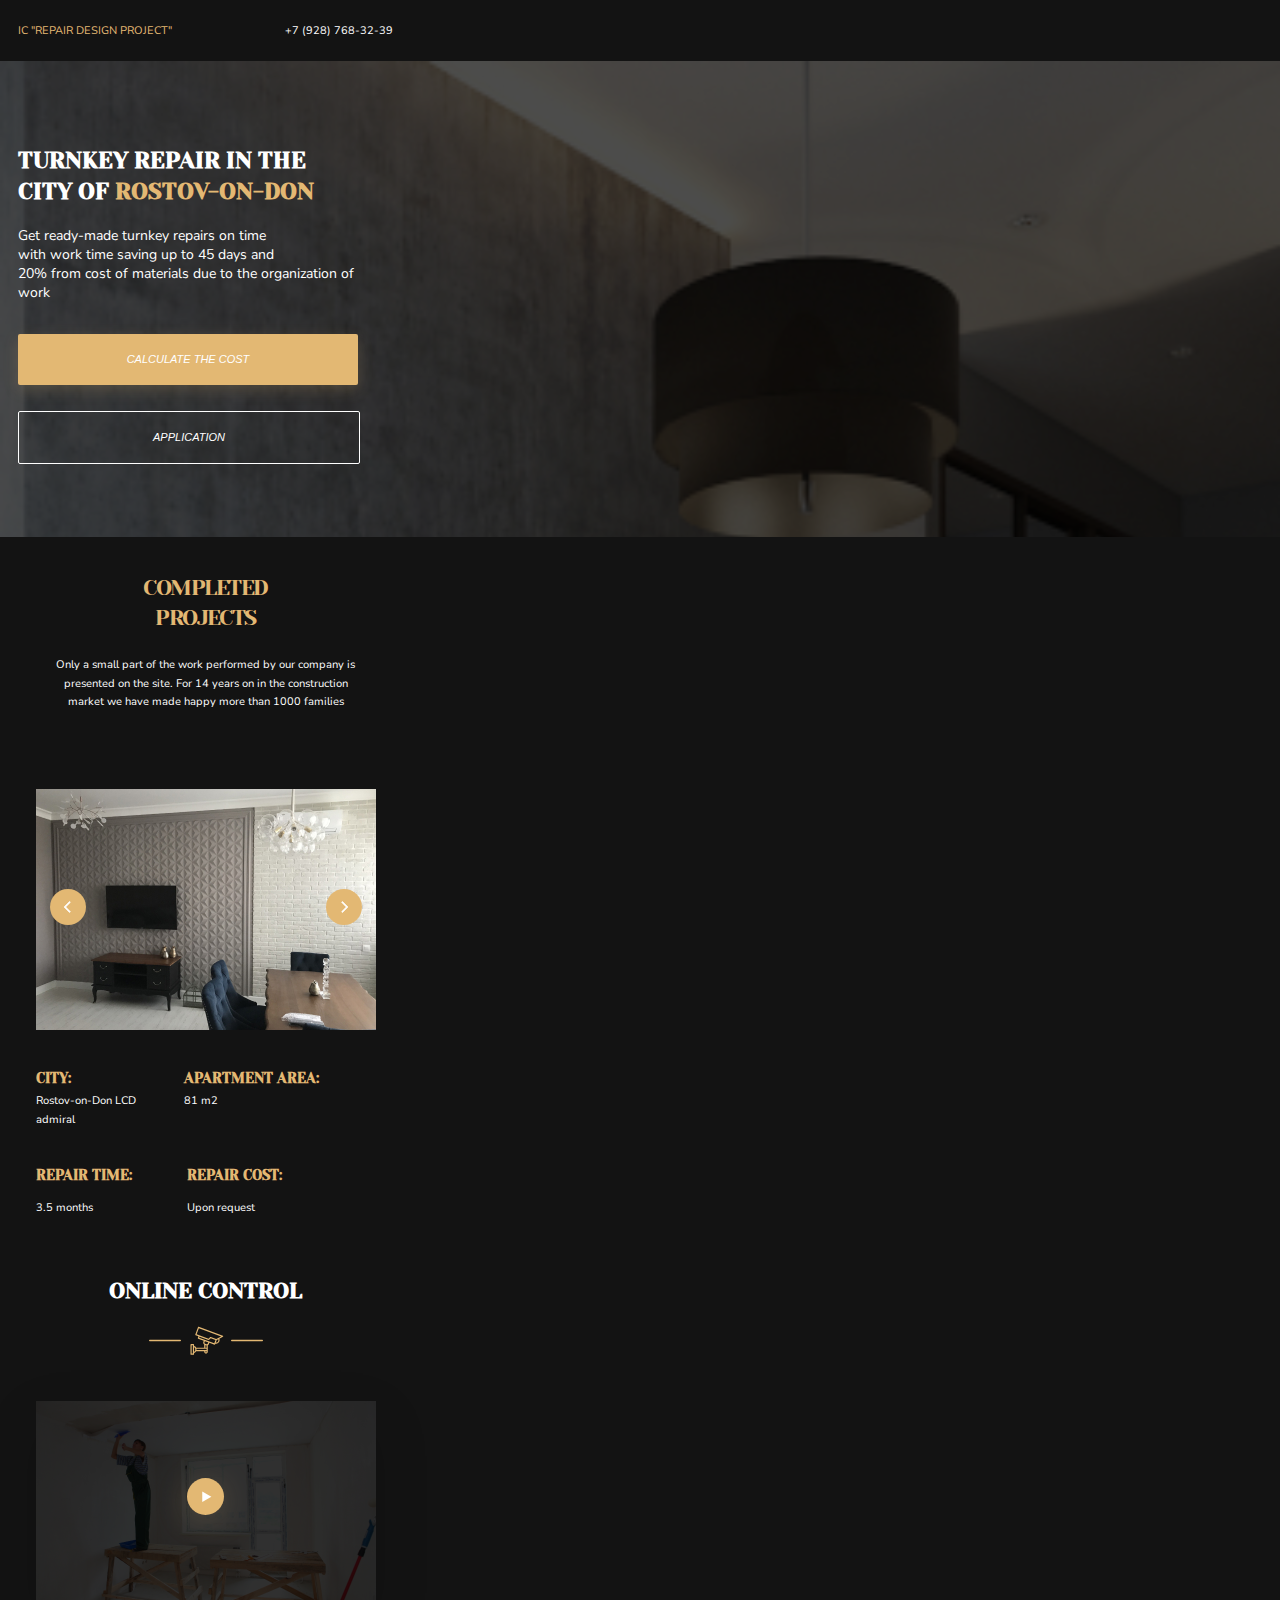
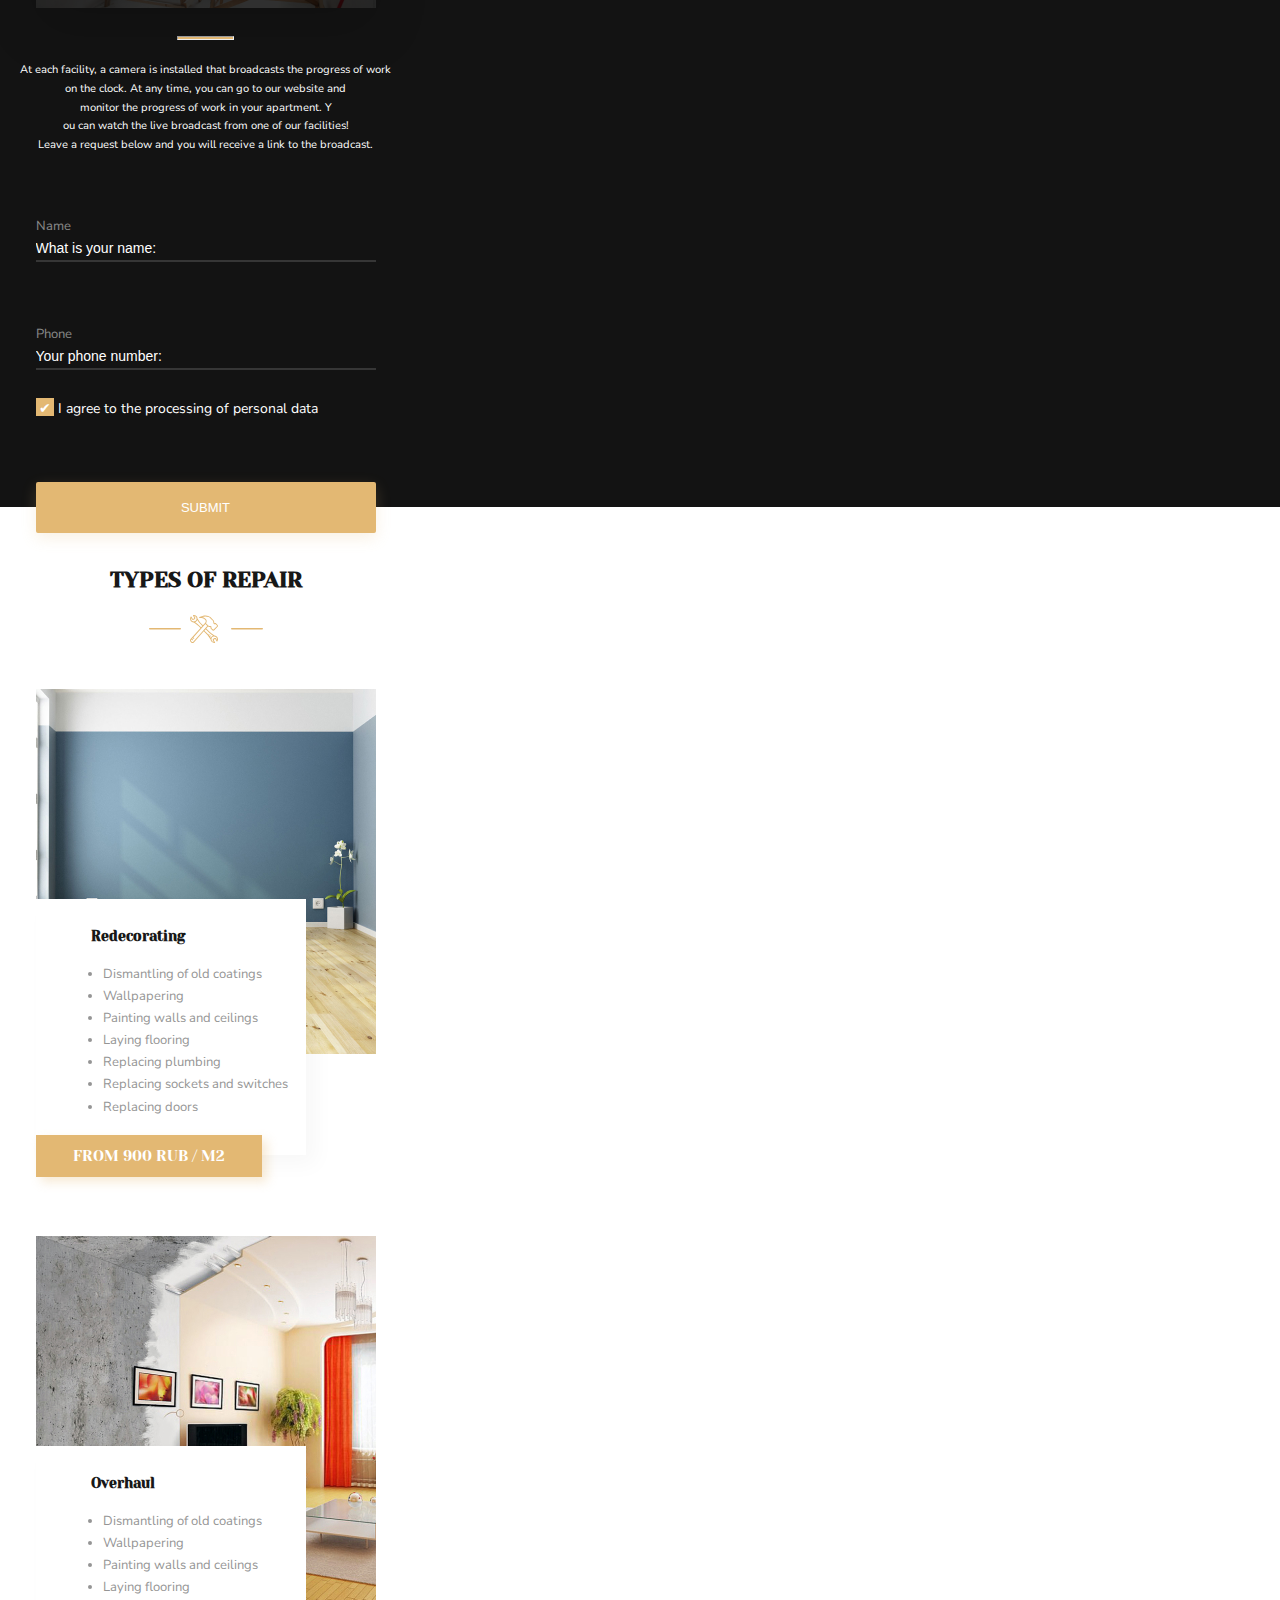
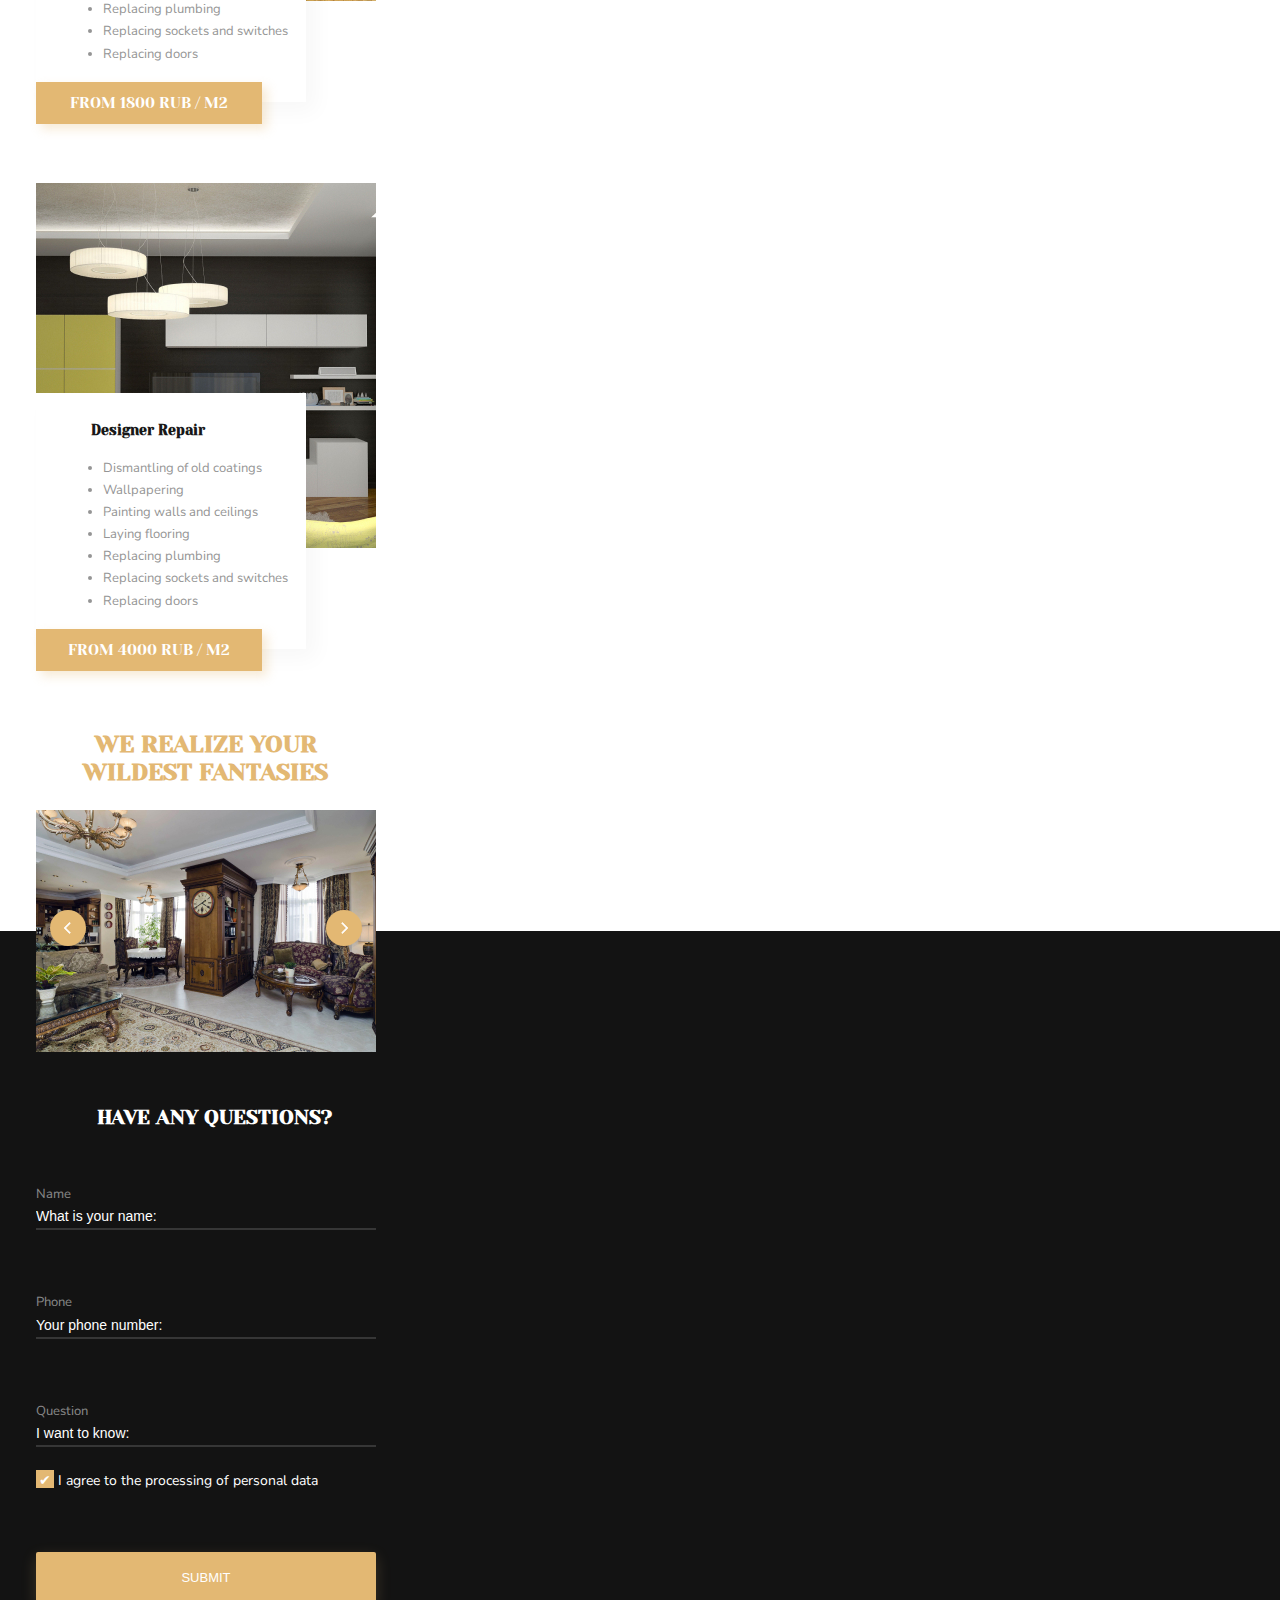
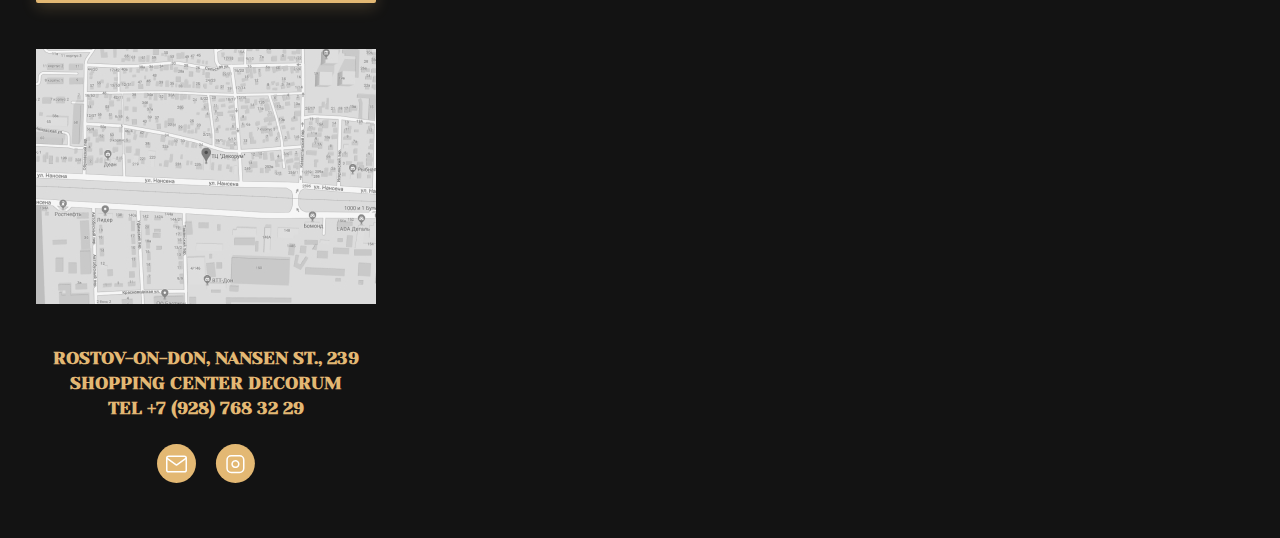
<file: new/index.html>
<!DOCTYPE html>
<html lang="en">

<head>
    <meta charset="UTF-8">
    <meta name="viewport" content="width=device-width, initial-scale=1.0">
    <link rel="stylesheet" href="styles/styles.css">
    <title>Document</title>
</head>

<body>

    <header class="header">
        <div class="container container-header">
            <div class="logo">
                IC "Repair Design Project"
            </div>
            <nav>
                <!---Принцип YAGNI у li был убран лишний класс, который не используется-->
                <ul class="menu-row header-footer-menu">
                    <li><a class="header-footer-menu__link--active" href="#">Home</a></li>
                    <li><a class="header-footer-menu__link" href="#">Projects</a></li>
                    <li><a class="header-footer-menu__link" href="#">Measurement</a></li>
                    <li><a class="header-footer-menu__link" href="#">Team</a></li>
                    <li><a class="header-footer-menu__link" href="#">Reviews</a></li>
                    <li><a class="header-footer-menu__link" href="#">Contacts</a></li>
                </ul>
            </nav>
            <div class="telephon">
                +7 (928) 768-32-39
            </div>
            <button
                class="button button--little button--yellow button--font-weight button--italic button--font-size11px">
                Request a call</button>
        </div>
    </header>

    <section class="turnkey-repair-rostov">
        <div class="container repair-in-rostov">
            <h1 class="title-h1">Turnkey Repair in the city of <span class="title-span-h1">
                    Rostov-on-Don</span></h1>
            <p class="paragraph paragraph--left paragraph--font-size22px paragraph--font-weight paragraph--white 
                paragraph--width524px paragraph--position3">Get ready-made turnkey repairs on time<br>
                with work time saving up to 45 days and 20% from
                cost of materials due to the organization of work
            </p>
            <p class="paragraph paragraph--left paragraph--font-size14px paragraph--white paragraph--position3">Get
                ready-made turnkey repairs on time<br>
                with work time saving up to 45 days and<br> 20% from
                cost of materials due to the organization of<br> work
            </p>
            <div class="button-block">
                <button class="button button--big button--yellow button--italic button--font-size11px">Calculate the
                    cost</button>
                <button class="button button--big button--transparent button--italic button--font-size11px">Submit your
                    application</button>
                <button
                    class="button button--big button--transparent button--italic button--font-size11px button--position3">application</button>
            </div>
        </div>
    </section>
    <section class="completed-projects-example">
        <div class="container completed-projects">
            <ul class="menu-row compl-proj-menu">
                <!---Принцип YAGNI у li был убран лишний класс, который не используется-->
                <li><a class="compl-proj-menu__link--active" href="#">Rostov-on-Don, Admiral</a></li>
                <li><a class="compl-proj-menu__link" href="#">Sochi Thieves</a></li>
                <li><a class="compl-proj-menu__link" href="#">Rostov-on-Don Patriotic</a></li>
            </ul>
            <div class="compl-proj-rostov">
                <div class="compl-proj">
                    <h2
                        class="title-h2 title-h2--font-size22px title-h2--font-weight title-h2--letter-spacing title-h2--yellow">
                        Completed<br> projects</h2>
                    <p
                        class="paragraph paragraph--left paragraph--font-size14px paragraph--white paragraph--width442px paragraph--position5">
                        Only a small part of the work performed by our company is presented
                        on the site. For 14 years on in the construction<br> market we have made
                        happy more than 1000 families
                    </p>
                    <p
                        class="paragraph paragraph--center paragraph--font-size11px paragraph--white paragraph--position6">
                        Only a small part of the work performed by our
                        company is<br> presented on the site. For 14 years on in the construction<br> market we have
                        made
                        happy more than 1000 families
                    </p>
                    <div class="rostov-on-don-admiral-photo-mob">
                        <div class="l-dir">
                            <img src="images-mobil/left-dir.svg" alt="перекличетель фото влево">
                        </div>
                        <div class="r-dir">
                            <img src="images-mobil/right-dir.svg" alt="перекличетель фото вправо">
                        </div>
                    </div>
                    <div class="project-rostov">
                        <div class="div-0">
                            <!--Вспомогательный div-->
                            <h3
                                class="title-h3 title-h3--left title-h3--yeseva-one title-h3--font-size18px title-h3--yellow">
                                City:</h3>
                            <p
                                class="paragraph paragraph--left paragraph--font-size13px paragraph--white paragraph--width100px">
                                Rostov-on-Don LCD admiral</p>
                            <p
                                class="paragraph paragraph--left paragraph--font-size11px paragraph--white paragraph--width100px">
                                Rostov-on-Don LCD admiral</p>
                        </div>
                        <div class="div-1">
                            <!--Вспомогательный div-->
                            <h3
                                class="title-h3 title-h3--left title-h3--yeseva-one title-h3--font-size18px title-h3--yellow">
                                apartment area:</h3>
                            <p
                                class="paragraph paragraph--left paragraph--font-size13px paragraph--white paragraph--width100px">
                                81 m2</p>
                            <p
                                class="paragraph paragraph--left paragraph--font-size11px paragraph--white paragraph--width100px">
                                81 m2</p>
                        </div>
                        <div class="div-0">
                            <!--Вспомогательный div-->
                            <h3
                                class="title-h3 title-h3--left title-h3--yeseva-one title-h3--font-size18px title-h3--yellow title-h3--position4">
                                Repair time:</h3>
                            <p
                                class="paragraph paragraph--left paragraph--font-size13px paragraph--white paragraph--width100px">
                                3.5 months</p>
                            <p
                                class="paragraph paragraph--left paragraph--font-size11px paragraph--white paragraph--width100px">
                                3.5 months</p>
                        </div>
                        <div class="last-div">
                            <!--Вспомогательный div-->
                            <h3
                                class="title-h3 title-h3--left title-h3--yeseva-one title-h3--font-size18px title-h3--yellow title-h3--position4">
                                Repair Cost:</h3>
                            <p
                                class="paragraph paragraph--left paragraph--font-size13px paragraph--white paragraph--width100px">
                                Upon request</p>
                            <p
                                class="paragraph paragraph--left paragraph--font-size11px paragraph--white paragraph--width100px">
                                Upon request</p>
                        </div>
                    </div>
                    <div class="switch">
                        <img src="images/switch.svg" alt="перекличетель фото">
                    </div>
                </div>
                <div class="rostov-on-don-admiral-photo"></div>
            </div>
        </div>
    </section>
    <section class="online-control">
        <div class="container online">
            <h3 class="title-h3 title-h3--center title-h3--yeseva-one title-h3--font-size20px title-h3--white">
                online control</h3>
            <h2 class="title-h2 title-h2--font-size22px title-h2--white title-h2--position1">
                online control</h2>
            <div class="video-camera-img">
                <img src="images/video-camera.svg" alt="иконка видео камеры">
            </div>
            <div class="video-repair">
                <div class="play-img">
                    <img src="images/play.svg" alt="иконка значка запуска видео">
                </div>
                <div class="play-img-mob">
                    <img src="images-mobil/play.svg" alt="иконка значка запуска видео">
                </div>
            </div>
            <hr>
            <p class="paragraph paragraph--center paragraph--font-size18px paragraph--black 
        paragraph--width681px paragraph--position1">At each facility, a camera is installed that
                broadcasts the progress of work on the clock. At any time, you can go
                to our website and monitor the progress of work in your apartment. You
                can watch the live broadcast from one of our facilities!<br>
                Leave a request below and you will receive a link to the broadcast.
            </p>
            <p class="paragraph paragraph--center paragraph--font-size11px paragraph--white paragraph--position7">
                At each facility, a camera is installed that
                broadcasts the progress of work<br> on the clock. At any time, you can go
                to our website and<br> monitor the progress of work in your apartment. Y<br>ou
                can watch the live broadcast from one of our facilities!<br>
                Leave a request below and you will receive a link to the broadcast.
            </p>
            <div class="reques-video-broadcast-repair">
                <div class="inputs-and-button">
                    <div class="label-input">
                        <label for="name1" class="label label--font-size13px label--grey">Name</label>
                        <input type="text" id="name1" class="input input--white input--width231px"
                            placeholder="What is your name:">
                    </div>
                    <div class="label-input">
                        <label for="phone1" class="label label--font-size13px label--grey">Phone</label>
                        <input type="text" id="phone1" class="input input--white input--width231px"
                            placeholder="Your phone number:">
                    </div>
                    <button
                        class="button button--big button--yellow button--font-weight button--normal button--font-size13px">
                        Submit</button>
                </div>
                <div class="form-check--position2">
                    <label class="label label--font-size14px">
                        <input type="checkbox" class="checkbox" checked>
                        <span class="fake"></span>
                        <span class="label--black">I agree to the processing of
                            personal data</span>
                    </label>
                </div>
            </div>

            <div class="reques-video-broadcast-repair-mob">
                <div class="inputs-and-button">
                    <div class="label-input">
                        <label for="name2" class="label label--font-size13px label--white2">Name</label>
                        <input type="text" id="name2" class="input input--black input--width340px"
                            placeholder="What is your name:">
                    </div>
                    <div class="label-input label-input--position2">
                        <label for="phone2" class="label label--font-size13px label--white2">Phone</label>
                        <input type="text" id="phone2" class="input input--black input--width340px"
                            placeholder="Your phone number:">
                    </div>
                    <div class="form-check--position2">
                        <label class="label label--font-size14px">
                            <input type="checkbox" class="checkbox" checked>
                            <span class="fake"></span>
                            <span class="label--white1">I agree to the processing of
                                personal data</span>
                        </label>
                    </div>
                    <button
                        class="button button--big button--yellow button--font-weight button--normal button--font-size13px button--position4">Submit</button>
                </div>
            </div>


        </div>
    </section>
    <section class="types-of-repair">
        <div class="container our-repairs">
            <h3 class="title-h3 title-h3--center title-h3--yeseva-one title-h3--font-size20px title-h3--black">
                Types of repair</h3>
            <h2 class="title-h2 title-h2--font-size22px title-h2--black title-h2--position1">
                Types of repair</h2>
            <div class="key-and-hammer">
                <img src="images/key-and-hammer.svg" alt="иконка ремонтных работ">
            </div>
            <div class="the-repairs-that-we-do">
                <div class="div-mob">
                    <!--Вспомогательный div-->
                    <div class="redecorating-photo"></div>
                    <div class="repairs-made">
                        <h3 class="title-h3--transform-none title-h3--left title-h3--yeseva-one 
                title-h3--font-size18px title-h3--black title-h3--width166px title-h3--position2">Redecorating</h3>
                        <ul class="repair-list">
                            <li class="repair-list__item">Dismantling of old coatings</li>
                            <li class="repair-list__item">Wallpapering</li>
                            <li class="repair-list__item">Painting walls and ceilings</li>
                            <li class="repair-list__item">Laying flooring</li>
                            <li class="repair-list__item">Replacing plumbing</li>
                            <li class="repair-list__item">Replacing sockets and switches</li>
                            <li class="repair-list__item">Replacing doors</li>
                        </ul>
                    </div>
                    <div class="div-with-text div-with-text--uppercase div-with-text--yeseva-one div-with-text--font-size18px
            div-with-text--white div-with-text--background-yellow div-with-text--width div-with-text--position4">
                        from 900 rub / m2
                    </div>
                </div>
                <div class="div-mob">
                    <!--Вспомогательный div-->
                    <div class="overhaul-photo"></div>
                    <div class="repairs-made">
                        <h3 class="title-h3--transform-none title-h3--left title-h3--yeseva-one 
                title-h3--font-size18px title-h3--black title-h3--width166px title-h3--position2">Overhaul</h3>
                        <ul class="repair-list">
                            <li class="repair-list__item">Dismantling of old coatings</li>
                            <li class="repair-list__item">Wallpapering</li>
                            <li class="repair-list__item">Painting walls and ceilings</li>
                            <li class="repair-list__item">Laying flooring</li>
                            <li class="repair-list__item">Replacing plumbing</li>
                            <li class="repair-list__item">Replacing sockets and switches</li>
                            <li class="repair-list__item">Replacing doors</li>
                        </ul>
                    </div>
                    <div class="div-with-text div-with-text--uppercase div-with-text--yeseva-one div-with-text--font-size18px
            div-with-text--white div-with-text--background-yellow div-with-text--width div-with-text--position4">
                        from 1800 rub / m2
                    </div>
                </div>
                <div class="div-mob">
                    <!--Вспомогательный div-->
                    <div class="designer-repair-photo"></div>
                    <div class="repairs-made">
                        <h3 class="title-h3--transform-none title-h3--left title-h3--yeseva-one 
                    title-h3--font-size18px title-h3--black title-h3--width166px title-h3--position2">Designer Repair
                        </h3>
                        <ul class="repair-list">
                            <li class="repair-list__item">Dismantling of old coatings</li>
                            <li class="repair-list__item">Wallpapering</li>
                            <li class="repair-list__item">Painting walls and ceilings</li>
                            <li class="repair-list__item">Laying flooring</li>
                            <li class="repair-list__item">Replacing plumbing</li>
                            <li class="repair-list__item">Replacing sockets and switches</li>
                            <li class="repair-list__item">Replacing doors</li>
                        </ul>
                    </div>
                    <div class="div-with-text div-with-text--uppercase div-with-text--yeseva-one div-with-text--font-size18px
            div-with-text--white div-with-text--background-yellow div-with-text--width div-with-text--position4">
                        from 4000 rub / m2
                    </div>
                </div>
            </div>
            <div class="measurings">
                <div class="measuring-services-list">
                    <div class="measuring-services">
                        <div class="measuring-services-number">
                            <img src="images/01.svg" alt="иконка пункт номер 1">
                        </div>
                        <div class="div-with-text div-with-text--nunito-sans div-with-text--font-weight div-with-text--font-size14px div-with-text--black 
                 div-with-text--position2">
                            Our specialist will
                            arrive for measurements per day contact, or appoint a date convenient
                            for you
                        </div>
                    </div>
                    <div class="measuring-services">
                        <div class="measuring-services-number">
                            <img src="images/02.svg" alt="иконка пункт номер 2">
                        </div>
                        <div class="div-with-text div-with-text--nunito-sans div-with-text--font-weight div-with-text--font-size14px div-with-text--black 
                div-with-text--position1">Free metering</div>
                    </div>
                    <div class="measuring-services">
                        <div class="measuring-services-number">
                            <img src="images/03.svg" alt="иконка пункт номер 3">
                        </div>
                        <div class="div-with-text div-with-text--nunito-sans div-with-text--font-weight div-with-text--font-size14px div-with-text--black 
                div-with-text--position1">Free consultation</div>
                    </div>
                    <div class="measuring-services">
                        <div class="measuring-services-number">
                            <img src="images/04.svg" alt="иконка пункт номер 4">
                        </div>
                        <div class="div-with-text div-with-text--nunito-sans div-with-text--font-weight div-with-text--font-size14px div-with-text--black 
                 div-with-text--position2">
                            Get a cost estimate and
                            the timing of your future repairs
                        </div>
                    </div>
                </div>
                <form class="application-departure-measurer">
                    <h3 class="title-h3--transform-none title-h3--center title-h3--nunito-sans 
                        title-h3--font-size18px title-h3--white title-h3--width224px title-h3--position3">
                        Leave a request for free departure of the measurer</h3>
                    <div class="inputs-and-button--width408px inputs-and-button--position1">
                        <div class="label-input">
                            <label for="name3" class="label label--font-size13px label--white2">Name</label>
                            <input type="text" id="name3"
                                class="input input--font-weight input--black input--width408px"
                                placeholder="What is your name:">
                        </div>
                        <div class="label-input label-input--position1">
                            <label for="phone3" class="label label--font-size13px label--white2">Phone</label>
                            <input type="text" id="phone3"
                                class="input input--font-weight input--black input--width408px"
                                placeholder="Your phone number:">
                        </div>
                        <div class="label-input label-input--position1">
                            <label for="email" class="label label--font-size13px label--white2">Email</label>
                            <input type="text" id="email"
                                class="input input--font-weight input--black input--width408px"
                                placeholder="Your email">
                        </div>
                        <div class="form-check--position1">
                            <label class="label label--font-size14px">
                                <input type="checkbox" class="checkbox" checked>
                                <span class="fake"></span>
                                <span class="label--white1">I agree to the processing of
                                    personal data</span>
                            </label>
                        </div>
                        <button
                            class="button button--big button--yellow button--normal button--font-size13px button--position1">
                            Call the measurer</button>
                    </div>
                </form>
            </div>
            <div class="discount-on-materials">
                <div class="icon-discount">
                    <img src="images/discount-of-material.svg" alt="иконка скидки на строительные материалы">
                </div>
                <div class="div-with-text div-with-text--font-size18px div-with-text--yellow div-with-text--position3">
                    Help save 10 - 20% of the<br> cost of materials
                </div>
            </div>
        </div>
    </section>
    <section class="catalog-of-our-works">
        <div class="container our-works">
            <div class="works">
                <h2 class="title-h2 title-h2--width280px title-h2--yellow">
                    We realize your wildest fantasies</h2>
                <ul class="catalog-repairs-list">
                    <li class="catalog-repairs__item"><a class="catalog-repairs__link--active" href="#">American
                            classic</a></li>
                    <li class="catalog-repairs__item"><a class="catalog-repairs__link" href="#">Empire</a></li>
                    <li class="catalog-repairs__item"><a class="catalog-repairs__link" href="#">Classical</a></li>
                    <li class="catalog-repairs__item"><a class="catalog-repairs__link" href="#">Loft</a></li>
                    <li class="catalog-repairs__item"><a class="catalog-repairs__link" href="#">Minimalism</a></li>
                    <li class="catalog-repairs__item"><a class="catalog-repairs__link" href="#">Provence</a></li>
                    <li class="catalog-repairs__item"><a class="catalog-repairs__link" href="#">Romanticism</a></li>
                    <li class="catalog-repairs__item"><a class="catalog-repairs__link" href="#">Scandinavian style</a>
                    </li>
                    <li class="catalog-repairs__item"><a class="catalog-repairs__link" href="#">Mediterranean style</a>
                    </li>
                    <li class="catalog-repairs__item"><a class="catalog-repairs__link" href="#">High tech</a></li>
                    <li class="catalog-repairs__item"><a class="catalog-repairs__link" href="#">Eclecticism</a></li>
                </ul>
            </div>
            <div class="works-photo">

                <div class="completed-work-1">
                    <div class="l-dir">
                        <img src="images-mobil/left-dir.svg" alt="перекличетель фото влево">
                    </div>
                    <div class="r-dir">
                        <img src="images-mobil/right-dir.svg" alt="перекличетель фото вправо">
                    </div>
                </div>
                <div class="completed-work-2"></div>
                <div class="completed-work-3"></div>
                <div class="completed-work-4"></div>

            </div>

        </div>
    </section>
    <section class="our-clients">
        <div class="container clients">
            <h3
                class="title-h3 title-h2-mob-1 title-h3--center title-h3--yeseva-one title-h3--font-size20px title-h3--black">
                our clients</h3>
            <div class="clients-icon">
                <img src="images/clients.svg" alt="иконка заключения сделки">
            </div>
            <p class="paragraph paragraph--center paragraph--font-size18px paragraph--black 
        paragraph--width400px paragraph--position4">80% of our customers recommend us to their
                friends and family.
            </p>
            <div class="feedback">

                <div>
                    <!--Вспомогательный div-->
                    <div class="customer-feedback">
                        <div class="clients-photo-and-name">
                            <div class="photo-client">
                                <img src="images/maria.jpg" alt="фото Марии">
                            </div>
                            <h3 class="title-h3--transform-none title-h3--left title-h3--yeseva-one 
                        title-h3--font-size18px title-h3--black title-h3--width166px title-h3--position2">
                                Fedosova Maria Konstantinovna</h3>
                        </div>
                        <p class="paragraph paragraph--left paragraph--font-size13px paragraph--font-weight paragraph--grey 
                            paragraph--width324px paragraph--position2">
                            I want to thank the guys for their work. We put your shower part in repair.
                            I am very grateful that I referred to the repair as to my own. Great thanks I express the
                            project
                            to Georgia for its professionalism and approach.
                        </p>
                        <p class="paragraph paragraph--left paragraph--font-size13px paragraph--font-weight paragraph--grey 
                      paragraph--width324px paragraph--position2">The repair process was turned out in terms,
                            faster than anticipated. Team mobile and professional. Works performed qualitatively
                            without comments. Quality satisfied. Prices democratic. I recommend these masters.
                        </p>
                    </div>
                    <div class="period-of-execution">
                        <img src="images/deadline1.svg" alt="время выполнения работ по объекту Марии">
                    </div>
                </div>

                <div>
                    <!--Вспомогательный div-->
                    <div class="customer-feedback">
                        <div class="clients-photo-and-name">
                            <div class="photo-client">
                                <img src="images/sergey.jpg" alt="фото Сергея">
                            </div>
                            <h3 class="title-h3--transform-none title-h3--left title-h3--yeseva-one 
                    title-h3--font-size18px title-h3--black title-h3--width166px title-h3--position2">
                                Afanasyev Sergey Alexandrovich</h3>
                        </div>

                        <p class="paragraph paragraph--left paragraph--font-size13px paragraph--font-weight paragraph--grey 
                            paragraph--width324px paragraph--position2">
                            I want to thank the guys for their work. We put your shower part in repair.
                            I am very grateful that I referred to the repair as to my own. Great thanks I express the
                            project
                            to Georgia for its professionalism and approach.
                        </p>
                        <p class="paragraph paragraph--left paragraph--font-size13px paragraph--font-weight paragraph--grey 
                      paragraph--width324px paragraph--position2">The repair process was turned out in terms,
                            faster than anticipated. Team mobile and professional. Works performed qualitatively
                            without comments. Quality satisfied. Prices democratic. I recommend these masters.
                        </p>
                    </div>
                    <div class="period-of-execution">
                        <img src="images/deadline2.svg" alt="время выполнения работ по объекту Сергея">
                    </div>
                </div>

                <div>
                    <!--Вспомогательный div-->
                    <div class="customer-feedback">
                        <div class="clients-photo-and-name">
                            <div class="photo-client">
                                <img src="images/egor.jpg" alt="фото Егора">
                            </div>
                            <h3 class="title-h3--transform-none title-h3--left title-h3--yeseva-one 
                        title-h3--font-size18px title-h3--black title-h3--width166px title-h3--position2">
                                Kiriev Egor Leonidovich</h3>
                        </div>

                        <p class="paragraph paragraph--left paragraph--font-size13px paragraph--font-weight paragraph--grey 
                            paragraph--width324px paragraph--position2">
                            I want to thank the guys for their work. We put your shower part in repair.
                            I am very grateful that I referred to the repair as to my own. Great thanks I express the
                            project
                            to Georgia for its professionalism and approach.
                        </p>
                        <p class="paragraph paragraph--left paragraph--font-size13px paragraph--font-weight paragraph--grey 
                      paragraph--width324px paragraph--position2">The repair process was turned out in terms,
                            faster than anticipated. Team mobile and professional. Works performed qualitatively
                            without comments. Quality satisfied. Prices democratic. I recommend these masters.
                        </p>
                    </div>
                    <div class="period-of-execution">
                        <img src="images/deadline3.svg" alt="время выполнения работ по объекту Егора">
                    </div>
                </div>

            </div>
        </div>
    </section>
    <section class="questions-and-feedback">

        <div class="container questions-feedback">
            <div class="screensaver-white"></div>
            <div class="our-adress">
                <form class="questions">
                    <h3 class="title-h3 title-h3--center title-h3--yeseva-one title-h3--font-size20px 
            title-h3--white title-h3--position4">have any questions?</h3>
                    <h2 class="title-h2 title-h2--font-size20px title-h2--white title-h2--position2">have any questions?
                    </h2>
                    <div class="inputs-and-button inputs-and-button--width520px inputs-and-button--position2">
                        <div class="label-input">
                            <label for="name4" class="label label--font-size13px label--white2">Name</label>
                            <input type="text" id="name4" class="input input--black input--width231px input--width340px"
                                placeholder="What is your name:">
                        </div>
                        <div class="label-input label-input--position2">
                            <label for="phone4" class="label label--font-size13px label--white2">Phone</label>
                            <input type="text" id="phone4"
                                class="input input--black input--width231px input--width340px"
                                placeholder="Your phone number:">
                        </div>
                        <div class="label-input label-input--position1 label-input--position2">
                            <label for="question" class="label label--font-size13px label--white2">Question</label>
                            <input type="text" id="question"
                                class="input input--black input--width517px input--width340px"
                                placeholder="I want to know:">
                        </div>
                    </div>
                    <div class="form-check--position1">
                        <label class="label label--font-size14px">
                            <input type="checkbox" class="checkbox" checked>
                            <span class="fake"></span>
                            <span class="label--white1">I agree to the processing of
                                personal data</span>
                        </label>
                    </div>
                    <button
                        class="button button--big button--yellow button--font-weight button--normal button--font-size13px button--position2">
                        Submit</button>

                </form>
                <div class="map-mob"></div>
                <h3
                    class="title-h3 title-h3--center title-h3--yeseva-one title-h3--font-size20px title-h3--yellow title-h3--width589px title-h3--position1">
                    Rostov-on-Don, Nansen St., 239 Shopping Center Decorum Tel +7 (928) 768 32 29</h3>
                <h2 class="title-h2 title-h2--font-size18px title-h2--yellow title-h2--width330px title-h2--position3">
                    Rostov-on-Don, Nansen St., 239
                    Shopping Center Decorum<br> Tel +7 (928) 768 32 29
                </h2>
                <div class="communication-method">
                    <div class="postal">
                        <img src="images/postal-envelope.svg" alt="почта" class="postal">
                    </div>
                    <div>
                        <img src="images/communication.svg" alt="другой способ связи">
                    </div>
                </div>
                <div class="communication-method-mob">
                    <div class="postal">
                        <img src="images-mobil/postal-envelope.svg" alt="почта" class="postal">
                    </div>
                    <div>
                        <img src="images-mobil/communication.svg" alt="другой способ связи">
                    </div>
                </div>
                <div class="map"></div>
            </div>

        </div>
    </section>

    <footer class="footer">
        <div class="container container-footer">

            <div class="logo">
                IC "Repair Design Project"
            </div>

            <nav>

                <ul class="menu-row header-footer-menu">
                    <!---Принцип YAGNI у li был убран лишний класс, который не используется-->
                    <li><a class="header-footer-menu__link--active" href="#">Home</a></li>
                    <li><a class="header-footer-menu__link" href="#">Projects</a></li>
                    <li><a class="header-footer-menu__link" href="#">Measurement</a></li>
                    <li><a class="header-footer-menu__link" href="#">Team</a></li>
                    <li><a class="header-footer-menu__link" href="#">Reviews</a></li>
                    <li><a class="header-footer-menu__link" href="#">Contacts</a></li>
                </ul>

            </nav>

            <div class="telephon">
                +7 (928) 768-32-39
            </div>

            <button
                class="button button--little button--yellow button--font-weight button--italic button--font-size11px">
                Request a call</button>

        </div>
    </footer>
</body>
</file>
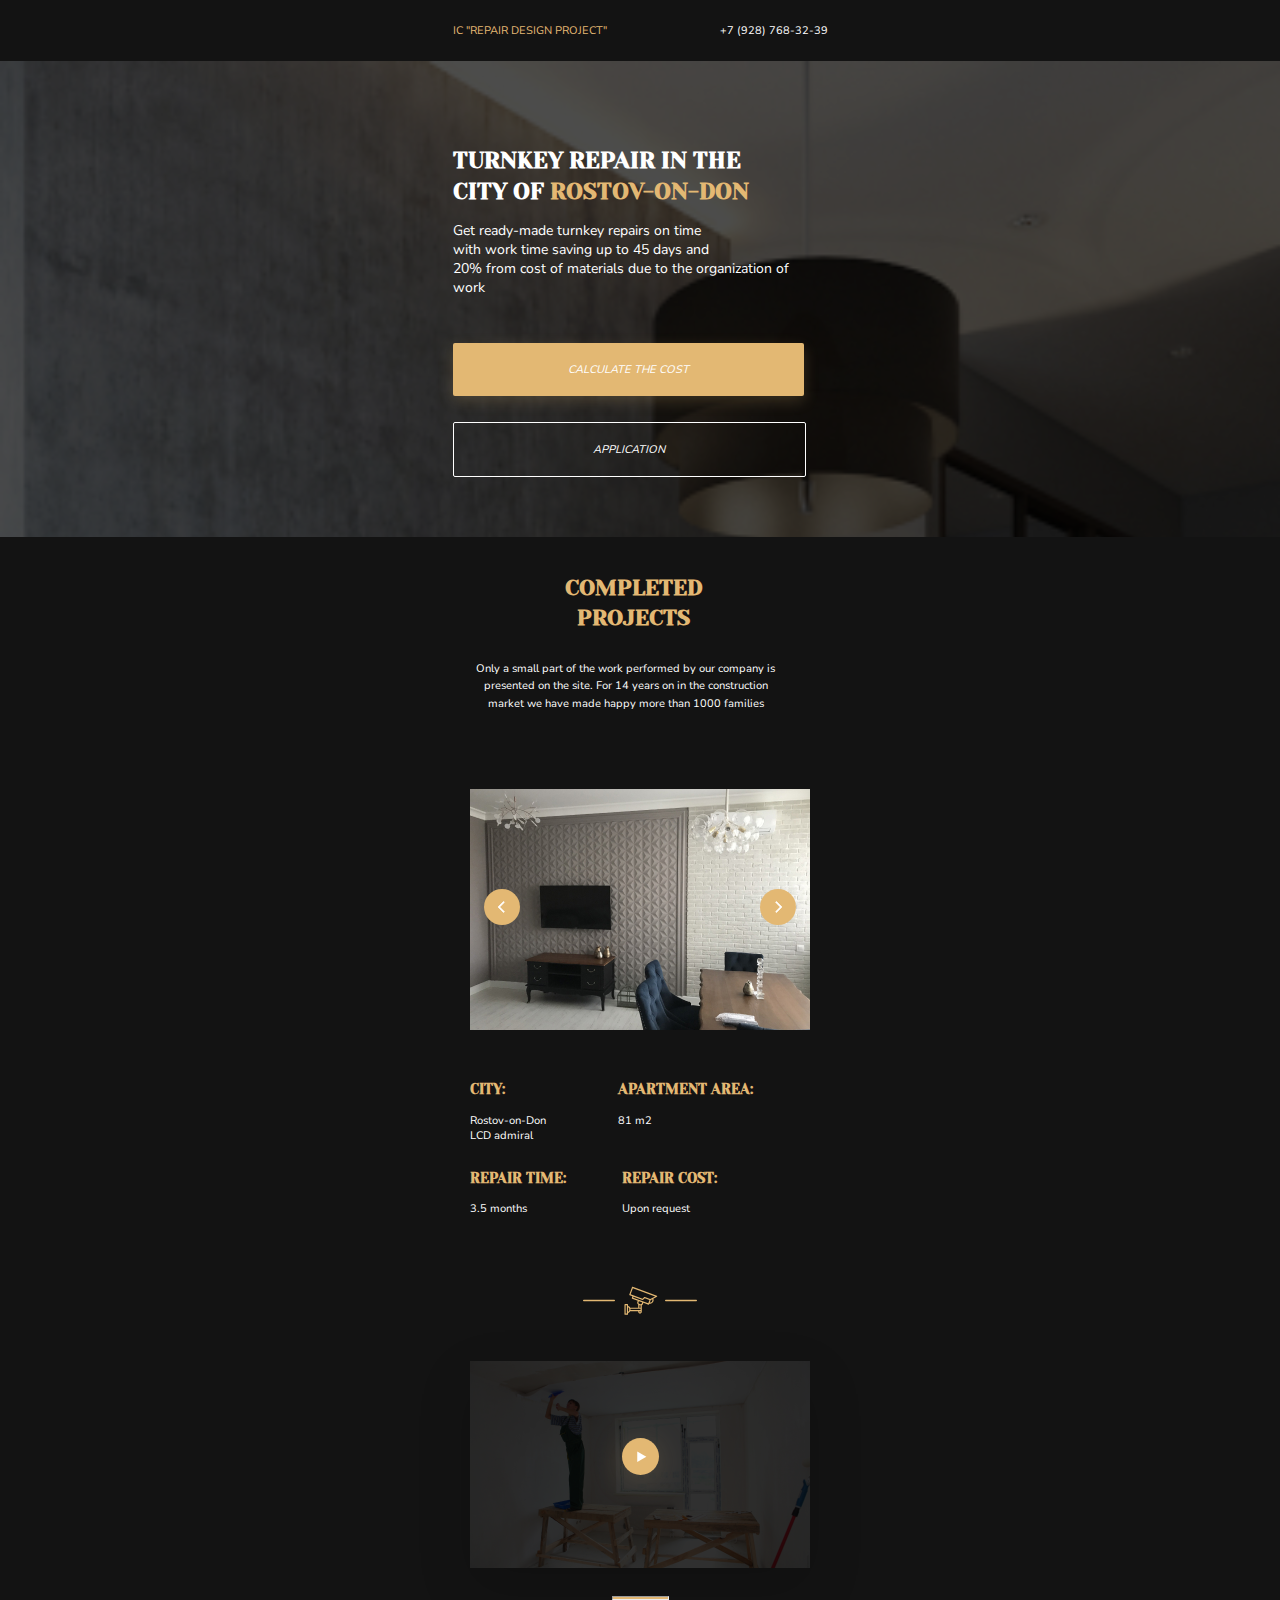
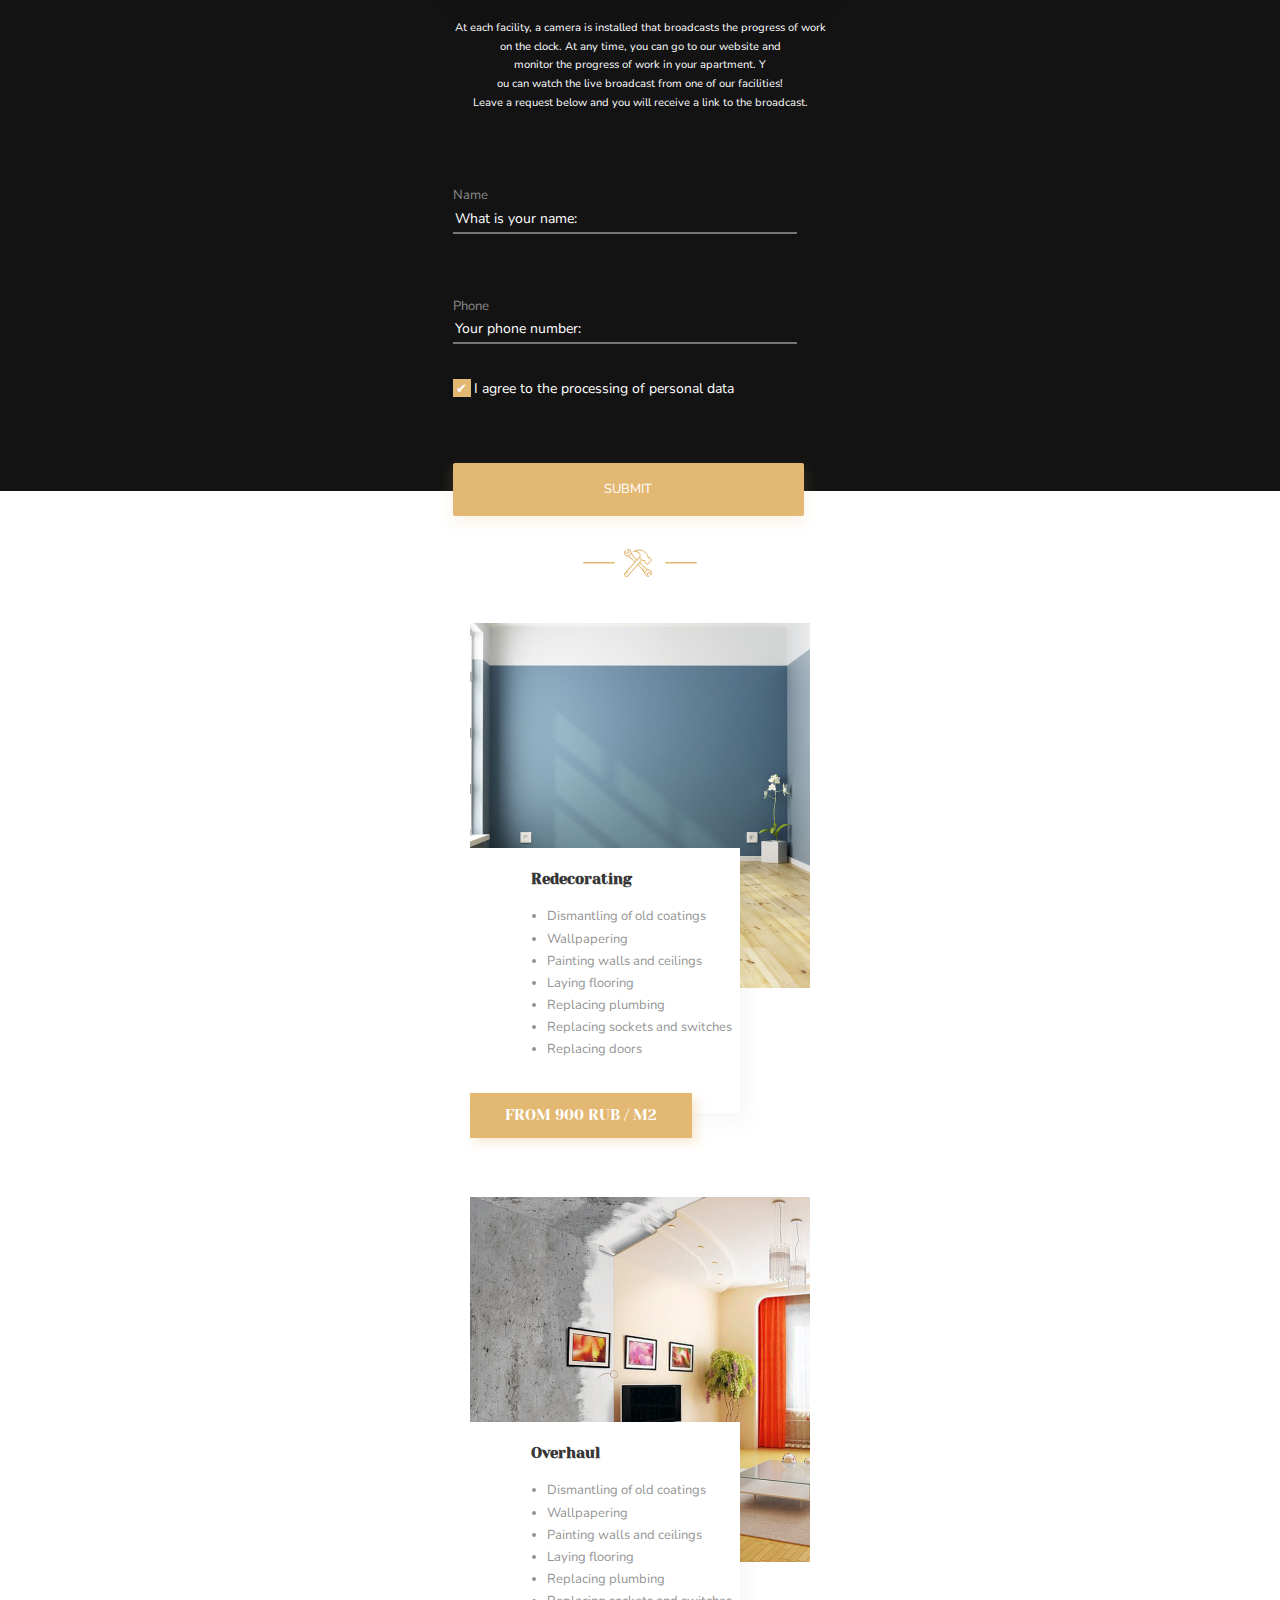
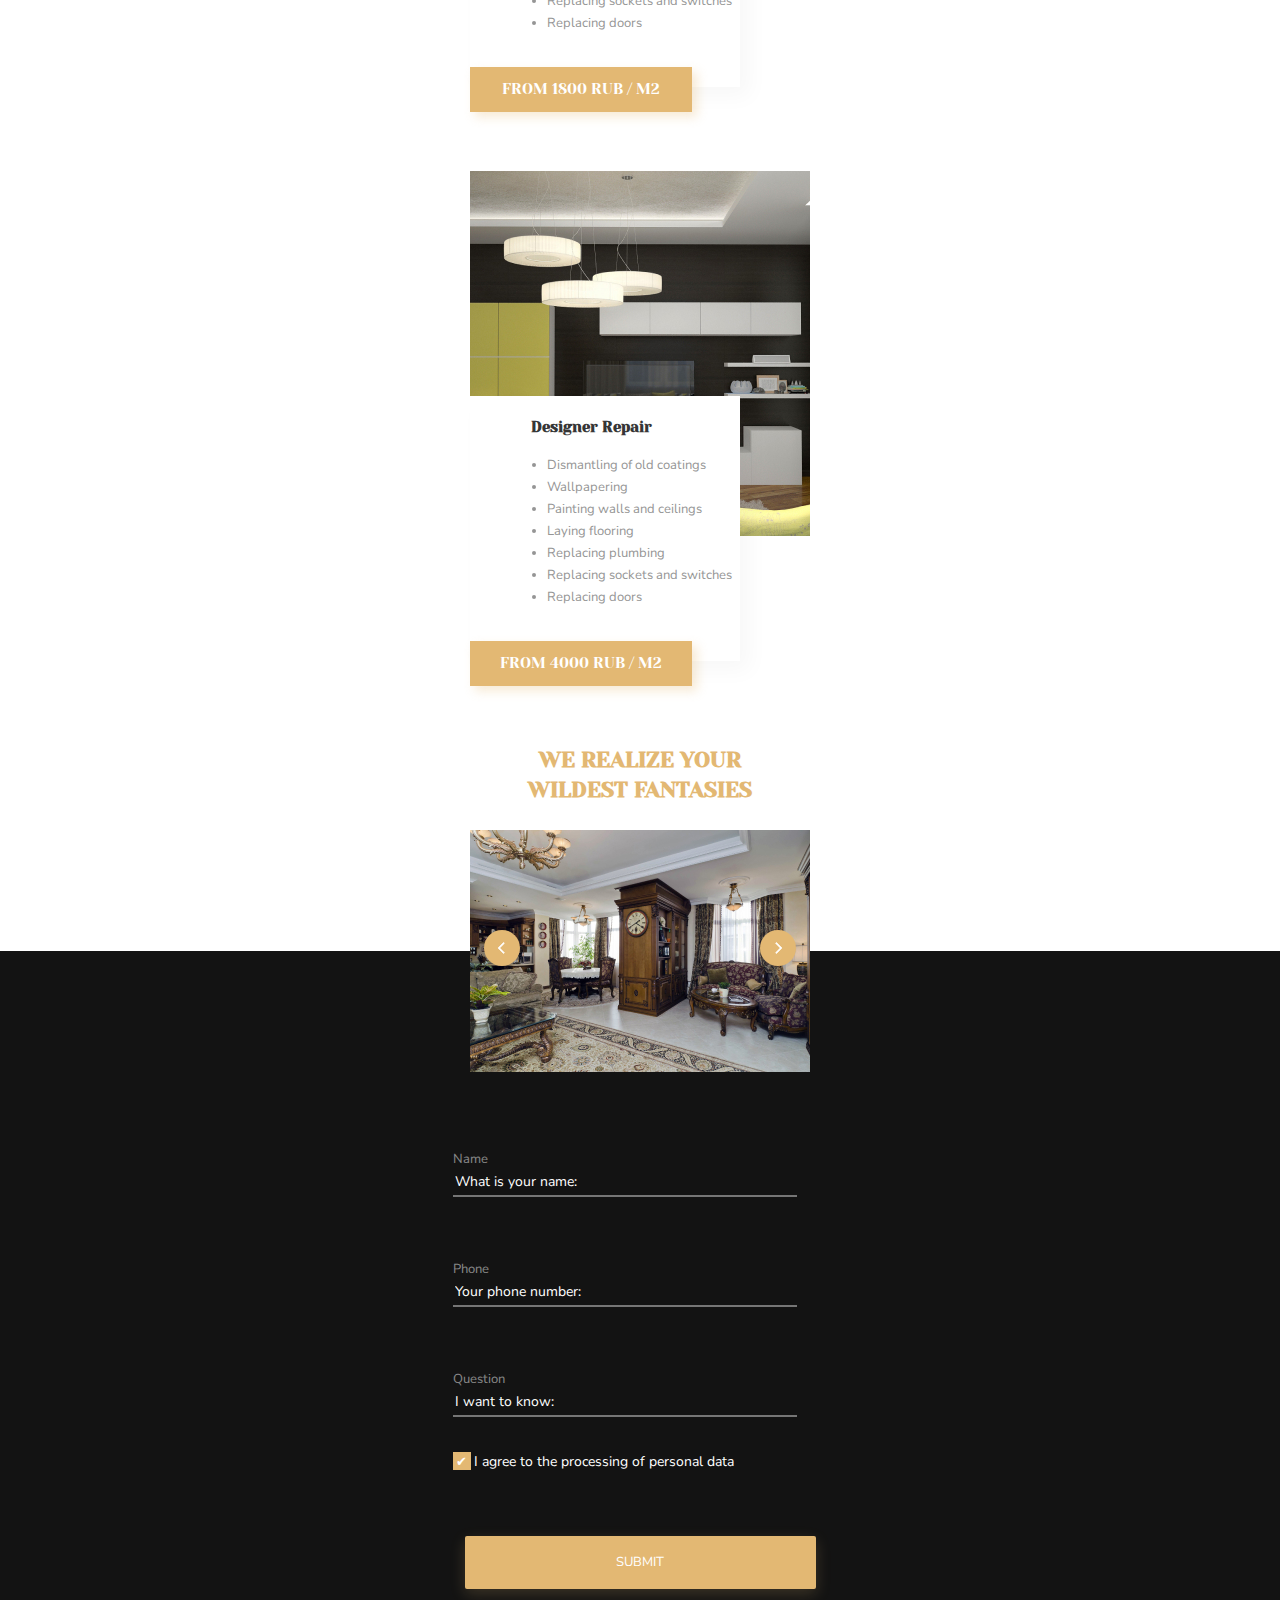
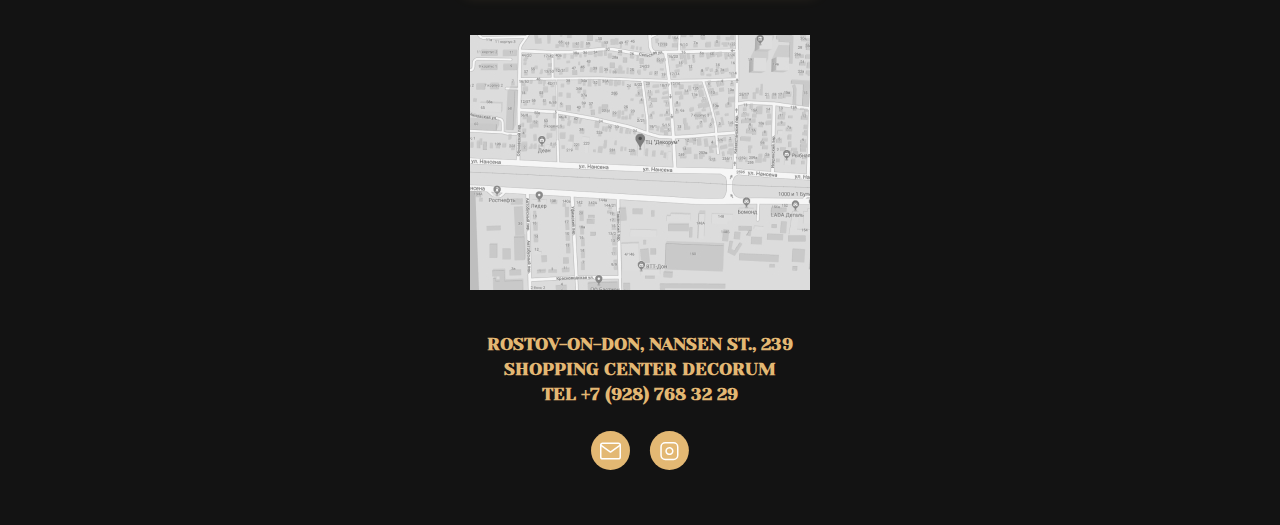
<file: old/index.html>
<!DOCTYPE html>
<html lang="en">
<head>
    <meta charset="UTF-8">
    <meta name="viewport" content="width=device-width, initial-scale=1.0">
    <link rel="stylesheet" href="styles/styles.css">
    <title>Document</title>
</head>
<body>

<header class="header">
     <div class="container container-header">
            <div class="logo">
                IC "Repair Design Project"  
            </div>
        <nav>
            <ul class="menu-row header-footer-menu">
                <li class="header-footer-menu-item"><a href="#">Home</a></li>
                <li class="header-footer-menu-item"><a href="#">Projects</a></li>
                <li class="header-footer-menu-item"><a href="#">Measurement</a></li>
                <li class="header-footer-menu-item"><a href="#">Team</a></li>
                <li class="header-footer-menu-item"><a href="#">Reviews</a></li>
                <li class="header-footer-menu-item"><a href="#">Contacts</a></li>
            </ul>
        </nav>
        <div class="telephon">
            +7 (928) 768-32-39
        </div>
        <button class="button-1 request-call">Request a call</button>
  </div>
</header>

<section class="turnkey-repair-rostov">
    <div class="container repair-in-rostov">
        <h1 class="title-h1">Turnkey Repair in the city of <span class="title-span-h1">
            Rostov-on-Don</span></h1>   
    <p class="paragraph-22px">Get ready-made turnkey repairs on time<br>
        with work time saving up to 45 days and 20% from
        cost of materials due to the organization of work
     </p>
     <p class="paragraph-14px-mob">Get ready-made turnkey repairs on time<br>
        with work time saving up to 45 days and<br> 20% from
        cost of materials due to the organization of<br> work
     </p>
     <button class="button-1 calculate-cost">Calculate the cost</button>
     <button class="button-2 submit-your-applic">Submit your application</button>
     <button class="button-2 submit-your-applic-mob">application</button>
    </div>
</section>
<section class="completed-projects-example">
    <div class="container completed-projects">
        <ul class="menu-row compl-proj-menu">
            <li class="compl-proj-menu-item"><a href="#">Rostov-on-Don, Admiral</a></li>
            <li class="compl-proj-menu-item"><a href="#">Sochi Thieves</a></li>
            <li class="compl-proj-menu-item"><a href="#">Rostov-on-Don Patriotic</a></li>
        </ul>
        <div class="compl-proj-rostov">
            <div class="compl-proj">
        <h2 class="title-h2 title-compl-projects">Completed projects</h2>
        <p class="paragraph-14px">Only a small part of the work performed by our company is presented 
            on the site. For 14 years on in the construction<br> market we have made 
            happy more than 1000 families
        </p>
        <p class="paragraph-11px-mob compl-prod-mob">Only a small part of the work performed by our 
            company is presented on the site. For 14 years on in the construction<br> market we have made 
            happy more than 1000 families
        </p>
        <div class="rostov-on-don-admiral-photo-mob">
           <div class="l-dir">
            <img src="images-mobil/left-dir.svg" alt="перекличетель фото влево">
        </div>
        <div class="r-dir">
            <img src="images-mobil/right-dir.svg" alt="перекличетель фото вправо">
        </div>
        </div>
        <div class="project-rostov">
            <div><!--Вспомогательный div-->    
            <h3 class="title-h3-2 title-backgr-black-color-yellow">City:</h3>
            <p class="paragraph-13px par-compl-projects">Rostov-on-Don LCD admiral</p>
            <p class="paragraph-11px-mob par-compl-projects">Rostov-on-Don LCD admiral</p>
            </div>
            <div  class="div-1"><!--Вспомогательный div-->
            <h3 class="title-h3-2 title-backgr-black-color-yellow">apartment area:</h3>
            <p class="paragraph-13px par-compl-projects">81 m2</p>
            <p class="paragraph-11px-mob par-compl-projects">81 m2</p>
            </div>
            <div ><!--Вспомогательный div-->
            <h3 class="title-h3-2 title-backgr-black-color-yellow">Repair time:</h3>
            <p class="paragraph-13px par-compl-projects">3.5 months</p>
            <p class="paragraph-11px-mob par-compl-projects">3.5 months</p>
            </div>
            <div class="div-1 last-div"><!--Вспомогательный div-->
            <h3 class="title-h3-2 title-backgr-black-color-yellow">Repair Cost:</h3>
            <p class="paragraph-13px par-compl-projects">Upon request</p>
            <p class="paragraph-11px-mob par-compl-projects">Upon request</p>
            </div>
            </div>
            <div class="switch">
                <img src="images/switch.svg" alt="перекличетель фото">
            </div>
        </div>
            <div class="rostov-on-don-admiral-photo"></div>
           </div> 
    </div>
</section>
<section class="online-control">
    <div class="container online">
    <h3 class="title-h3-1 title-h2-mob-1 title-backgr-black-color-white">online control</h3>
    <div class="video-camera-img">
        <img src="images\video-camera.svg" alt="иконка видео камеры"> 
    </div>
    <div class="video-repair">
        <div class="play-img">
            <img src="images/play.svg" alt="иконка значка запуска видео">  
        </div>
        <div class="play-img-mob">
            <img src="images-mobil/play.svg" alt="иконка значка запуска видео">  
        </div>
    </div>
    <hr>
    <p class="paragraph-18px par-online-control">At each facility, a camera is installed that 
        broadcasts the progress of work on the clock. At any time, you can go 
        to our website and monitor the progress of work in your apartment. You 
        can watch the live broadcast from one of our facilities!<br>
        Leave a request below and you will receive a link to the broadcast.
    </p>
    <p class="paragraph-11px-mob par-online-control">At each facility, a camera is installed that 
        broadcasts the progress of work<br> on the clock. At any time, you can go 
        to our website and<br> monitor the progress of work in your apartment. Y<br>ou 
        can watch the live broadcast from one of our facilities!<br>
        Leave a request below and you will receive a link to the broadcast.
    </p>
    <div class="reques-video-broadcast-repair">
        <div class="inputs-and-button">    
        <div class="item-form">       
        <label for="name" class="label label-white-background">Name</label>
        <input type="text" name="" id="name" class="input input-white-background online-control-and-question" 
               placeholder="What is your name:">
        </div> 
        <div class="item-form"> 
        <label for="phone" class="label label-white-background">Phone</label>
        <input type="text" name="" id="phone" class="input input-white-background online-control-and-question" 
               placeholder="Your phone number:">
        </div>
        <button class="button-1 submit">Submit</button>
        </div>
        <div class="item-form-check"> 
        <label class="label">    
        <input type="checkbox" class="checkbox" checked>
        <span class="fake"></span> 
        <span class="text label-checkbox label-checkbox-white-background">I agree to the processing of 
                personal data</span>
            </label>
        </div> 
    </div>

    <div class="reques-video-broadcast-repair-mob">
        <div class="inputs-and-button">    
        <div class="item-form">       
        <label for="name" class="label label-black-background">Name</label>
        <input type="text" name="" id="name" class="input input-black-background" 
               placeholder="What is your name:">
        </div> 
        <div class="item-form"> 
        <label for="phone" class="label label-black-background">Phone</label>
        <input type="text" name="" id="phone" class="input input-black-background" 
               placeholder="Your phone number:">
        </div>
        <div class="item-form-check">
            <label class="label">    
            <input type="checkbox" class="checkbox" checked>
            <span class="fake"></span>
            <span class="text label-checkbox label-checkbox-black-backgr">I agree to the processing of 
                    personal data</span>
                </label>  
            </div> 
        <button class="button-1 submit">Submit</button>
        </div>
    </div>


    </div>       
</section>
<section class="types-of-repair">
    <div class="container our-repairs">
        <h3 class="title-h3-1 title-h2-mob-1 title-backgr-white">Types of repair</h3>
        <div class="key-and-hammer">
            <img src="images\key-and-hammer.svg" alt="иконка ремонтных работ">  
        </div>
        <div class="the-repairs-that-we-do">
            <div class="div-mob"><!--Вспомогательный div-->
            <div class="redecorating-photo"></div>
            <div class="repairs-made">
            <h3 class="title-h3-repair-client">Redecorating</h3>
            <ul class="repair-list">
                <li class="repair-list-item">Dismantling of old coatings</li> 
                <li class="repair-list-item">Wallpapering</li> 
                <li class="repair-list-item">Painting walls and ceilings</li>
                <li class="repair-list-item">Laying flooring</li> 
                <li class="repair-list-item">Replacing plumbing</li> 
                <li class="repair-list-item">Replacing sockets and switches</li>
                <li class="repair-list-item">Replacing doors</li> 
            </ul>
            </div>
            <div class="price-per-square-meter">
                from 900 rub / m2
            </div>
            </div>
            <div class="div-mob"><!--Вспомогательный div-->
            <div class="overhaul-photo"></div>
            <div class="repairs-made">
            <h3 class="title-h3-repair-client">Overhaul</h3>
            <ul class="repair-list">
                <li class="repair-list-item">Dismantling of old coatings</li> 
                <li class="repair-list-item">Wallpapering</li> 
                <li class="repair-list-item">Painting walls and ceilings</li>
                <li class="repair-list-item">Laying flooring</li> 
                <li class="repair-list-item">Replacing plumbing</li> 
                <li class="repair-list-item">Replacing sockets and switches</li>
                <li class="repair-list-item">Replacing doors</li> 
            </ul>
            </div>
            <div class="price-per-square-meter">
                from 1800 rub / m2
            </div>
            </div>
            <div class="div-mob"><!--Вспомогательный div-->
            <div class="designer-repair-photo"></div>
            <div class="repairs-made">
            <h3 class="title-h3-repair-client">Designer Repair</h3>
            <ul class="repair-list">
                <li class="repair-list-item">Dismantling of old coatings</li> 
                <li class="repair-list-item">Wallpapering</li> 
                <li class="repair-list-item">Painting walls and ceilings</li>
                <li class="repair-list-item">Laying flooring</li> 
                <li class="repair-list-item">Replacing plumbing</li> 
                <li class="repair-list-item">Replacing sockets and switches</li>
                <li class="repair-list-item">Replacing doors</li> 
            </ul>
            </div>
            <div class="price-per-square-meter">
                from 4000 rub / m2
            </div>
            </div>
            </div>
            <div class="measurings">
            <div class="measuring-services-list">              
                <div class="measuring-services">
                <div class="measuring-services-number">
                    <img 
                    src="images\01.svg" alt="иконка пункт номер 1">    
                </div>
                <div class="measur-serv-item item">
                    Our specialist will 
                    arrive for measurements per day
                    contact, or appoint a date convenient
                     for you
                </div>
            </div>
            <div class="measuring-services">
                <div class="measuring-services-number">
                    <img 
                    src="images\02.svg" alt="иконка пункт номер 2">  
                </div>
                <div class="measur-serv-item">Free metering</div>
            </div>
            <div class="measuring-services">
                <div class="measuring-services-number">
                    <img 
                    src="images\03.svg" alt="иконка пункт номер 3"> 
                </div>
                <div class="measur-serv-item">Free consultation</div>
            </div>
            <div class="measuring-services">
                <div class="measuring-services-number">
                  <img 
                    src="images\04.svg" alt="иконка пункт номер 4">
                </div>
                <div class="measur-serv-item item">
                        Get a cost estimate and
                        the timing of your future repairs
                </div>
            </div>  
            </div> 
            <div class="application-departure-measurer">
                <h3 class="title-h3-3">Leave a request for free departure of the measurer</h3>
                <div class="inputs-and-button-col">    
                <div class="item-form">     
                <label for="name" class="label label-black-background">Name</label>
                <input type="text" name="" id="name" class="input input-black-background request-for-measurement"
                             placeholder="What is your name:">
                </div>
                <div class="item-form top">               
                <label for="phone" class="label label-black-background">Phone</label>
                <input type="text" name="" id="phone" class="input input-black-background request-for-measurement"
                        placeholder="Your phone number:"> 
                </div>
                <div class="item-form top">              
                <label for="email" class="label label-black-background">Email</label>
                <input type="text" name="" id="email" class="input input-black-background request-for-measurement"
                        placeholder="Your email"> 
                </div> 
                <div class="item-form-check-left"> 
                <label class="label">             
                <input type="checkbox" class="checkbox" checked>
                <span class="fake"></span>
                <span class="text label-checkbox label-checkbox-black-backgr">I agree to the processing of 
                       personal data</span>
                    </label>
                </div>       
                <button class="button-1 call-measurer">Call the measurer</button>
                </div>       
            </div>
        </div>
            <div class="discount-on-materials">
                <div class="icon-discount">
                <img src="images\discount-of-material.svg" alt="иконка скидки на строительные материалы">
            </div>
            <div class="discount">
                Help save 10 - 20% of the<br> cost of materials
            </div>
            </div>  
    </div>    
</section>
<section class="catalog-of-our-works" >
    <div class="container our-works">
        <div class="works">
    <h2 class="title-h2 title-h2-mob-1 title-types-of-repairs">We realize your wildest fantasies</h2>
    <ul class="catalog-repairs-list">
        <li class="catalog-repairs-item"><a href="#">American classic</a></li>
        <li class="catalog-repairs-item"><a href="#">Empire</a></li>
        <li class="catalog-repairs-item"><a href="#">Classical</a></li>
        <li class="catalog-repairs-item"><a href="#">Loft</a></li>
        <li class="catalog-repairs-item"><a href="#">Minimalism</a></li>
        <li class="catalog-repairs-item"><a href="#">Provence</a></li>
        <li class="catalog-repairs-item"><a href="#">Romanticism</a></li>
        <li class="catalog-repairs-item"><a href="#">Scandinavian style</a></li>
        <li class="catalog-repairs-item"><a href="#">Mediterranean style</a></li>
        <li class="catalog-repairs-item"><a href="#">High tech</a></li>
        <li class="catalog-repairs-item"><a href="#">Eclecticism</a></li>
    </ul>
</div>
<div class="works-photo">

<div class="completed-work-1">
    <div class="l-dir">
        <img src="images-mobil/left-dir.svg" alt="перекличетель фото влево">
    </div>
    <div class="r-dir">
        <img src="images-mobil/right-dir.svg" alt="перекличетель фото вправо">
    </div>
</div>
<div class="completed-work-2"></div>
<div class="completed-work-3"></div>
<div class="completed-work-4"></div>

</div>

</div>
</section>
<section class="our-clients">
    <div class="container clients">
        <h3 class="title-h3-1 title-backgr-white">our clients</h3>
        <div class="clients-icon">
            <img src="images\clients.svg" alt="иконка заключения сделки">  
        </div> 
        <p class="paragraph-18px par-our-clients">80% of our customers recommend us to their 
            friends and family.
        </p>
        <div class="feedback">

            <div><!--Вспомогательный div-->
            <div class="customer-feedback">
            <div class="clients-photo-and-name">
                    <div class="photo-client">
                        <img src="images/maria.jpg" alt="фото Марии">
                    </div>
                    <h3 class="title-h3-repair-client">Fedosova Maria Konstantinovna</h3>
            </div>
            <p class="paragraph-13px par-reviews">I want to thank the guys for their work. We put your shower part in repair. 
                I am very grateful that I referred to the repair as to my own. Great thanks I express the project 
                to Georgia for its professionalism and approach.
            <p class="paragraph-13px par-reviews">The repair process was turned out in terms, faster than anticipated. 
                Team mobile and professional. Works performed qualitatively without comments. Quality 
                satisfied. Prices democratic. I recommend these masters.
            </p>
            </div>
            <div class="period-of-execution">
                <img src="images\deadline1.svg" alt="время выполнения работ по объекту Марии"> 
            </div>
            </div>
            
            <div><!--Вспомогательный div-->
            <div class="customer-feedback">
                <div class="clients-photo-and-name">
                    <div class="photo-client">
                        <img src="images/sergey.jpg" alt="фото Сергея">
                    </div>
                    <h3 class="title-h3-repair-client">Afanasyev Sergey Alexandrovich</h3>
                </div>
                
                <p class="paragraph-13px par-reviews">I want to thank the guys for their work. We put your shower part in repair. 
                    I am very grateful that I referred to the repair as to my own. Great thanks I express the project 
                    to Georgia for its professionalism and approach.
                <p class="paragraph-13px par-reviews">The repair process was turned out in terms, faster than anticipated. 
                    Team mobile and professional. Works performed qualitatively without comments. Quality 
                    satisfied. Prices democratic. I recommend these masters.
                </p>
                </div>
                <div class="period-of-execution">
                    <img src="images\deadline2.svg" alt="время выполнения работ по объекту Сергея">   
                </div>
            </div>
            
            <div><!--Вспомогательный div-->
                <div class="customer-feedback">
                    <div class="clients-photo-and-name">
                        <div class="photo-client">
                            <img src="images/egor.jpg" alt="фото Егора">
                        </div>
                        <h3 class="title-h3-repair-client">Kiriev Egor Leonidovich</h3>
                    </div>
                    
                    <p class="paragraph-13px par-reviews">I want to thank the guys for their work. We put your shower part in repair. 
                        I am very grateful that I referred to the repair as to my own. Great thanks I express the project 
                        to Georgia for its professionalism and approach.
                    <p class="paragraph-13px par-reviews">The repair process was turned out in terms, faster than anticipated. 
                        Team mobile and professional. Works performed qualitatively without comments. Quality 
                        satisfied. Prices democratic. I recommend these masters.
                    </p>        
                </div>
                <div class="period-of-execution">
                    <img src="images\deadline3.svg" alt="время выполнения работ по объекту Егора"> 
                </div>
            </div>
            
            </div> 
    </div>
</section>
<section class="questions-and-feedback">
    
   <div class="container questions-feedback">
    <div class="screensaver-white"></div>
    <div class="our-adress">
        <div class="questions">
            <h3 class="title-h3-1 title-h2-mob-1 title-backgr-black-color-white">have any questions?</h3>
            <div class="inputs-and-button inputs-and-button-width">
            <div class="item-form">
            <label for="name" class="label label-black-background">Name</label>
            <input type="text" name="" id="name" class="input input-black-background online-control-and-question"
                   placeholder="What is your name:">
            </div>
            <div class="item-form">       
            <label for="phone" class="label label-black-background">Phone</label>
            <input type="text" name="" id="phone" class="input input-black-background online-control-and-question"
                   placeholder="Your phone number:">
            </div>
            <div class="item-form form-quest"> 
            <label for="question" class="label label-black-background">Question</label>
            <input type="text" name="" id="question" class="input input-black-background question"
                    placeholder="I want to know:">
            </div>
            </div>
            <div class="item-form-check form-check-top-button"> 
            <label class="label">        
            <input type="checkbox" class="checkbox" checked>
            <span class="fake"></span> 
            <span for="agreement" class="label-checkbox label-checkbox-black-backgr">I agree to the processing of 
                   personal data</span>
                </label>
            </div>
            <button class="button-1 submit submit-bottom">Submit</button>
            
        </div>
        <div class="map-mob"></div>
        <h3 class="title-h3-1 title-backgr-black-color-yellow adress">Rostov-on-Don, Nansen St., 239 
            Shopping Center Decorum Tel +7 (928) 768 32 29
        </h3>
        <h3 class="title-h2-mob-2">Rostov-on-Don, Nansen St., 239 
            Shopping Center Decorum<br> Tel +7 (928) 768 32 29
        </h3>
        <div class="communication-method">
            <div class="postal">
            <img src="images/postal-envelope.svg" alt="почта" class="postal"> 
            </div>
            <div>   
            <img src="images/communication.svg" alt="другой способ связи"> 
            </div>   
        </div>
        <div class="communication-method-mob">
            <div class="postal">
            <img src="images-mobil/postal-envelope.svg" alt="почта" class="postal"> 
            </div>
            <div>   
            <img src="images-mobil/communication.svg" alt="другой способ связи"> 
            </div>   
        </div>
        <div class="map"></div>
    </div>
   
   </div> 
</section>

<footer class="footer">
    <div class="container container-footer">

        <div class="logo">
            IC "Repair Design Project"  
        </div>

    <nav>

        <ul class="menu-row header-footer-menu">
            <li class="header-footer-menu-item"><a href="#">Home</a></li>
            <li class="header-footer-menu-item"><a href="#">Projects</a></li>
            <li class="header-footer-menu-item"><a href="#">Measurement</a></li>
            <li class="header-footer-menu-item"><a href="#">Team</a></li>
            <li class="header-footer-menu-item"><a href="#">Reviews</a></li>
            <li class="header-footer-menu-item"><a href="#">Contacts</a></li>
        </ul>

    </nav>

    <div class="telephon">
        +7 (928) 768-32-39
    </div>

    <button class="button-1 request-call">Request a call</button>

</div>
</footer>
</body>
</file>
<file: new/styles/styles.css>
/*Общие стили css*/
@font-face {
    src: url('../fonts/NunitoSans/NunitoSans-Italic-VariableFont_YTLC_opsz_wdth_wght.ttf');
    font-family: "Nunito Sans Italic";
}

@font-face {
    src: url('../fonts/NunitoSans/NunitoSans-VariableFont_YTLC_opsz_wdth_wght.ttf');
    font-family: "Nunito Sans";
}

@font-face {
    src: url('../fonts/YesevaOne/YesevaOne-Regular.ttf');
    font-family: "Yeseva One";
}
@media screen and (min-width: 1300px) and (max-width: 2000px) {
    /*************Общие стили*********************/
/**********Принцип KISS***************************/
body { 
  font-family: Nunito Sans;
}

body, body * {
    margin: 0;
    padding: 0;
    box-sizing: content-box;
}
/***************************************************/
/*********Принцип DRY****************/
.repair-in-rostov > .paragraph + .paragraph,
.button-block > .button:last-child,
.compl-proj > .paragraph + .paragraph,
.div-0 > .paragraph:nth-child(3),
.div-1 > .paragraph:nth-child(3),
.last-div > .paragraph:nth-child(3),
.online > .title-h2,
.our-repairs > .title-h2,
.questions > .title-h2,
.our-adress > .title-h2,
.play-img-mob,
.reques-video-broadcast-repair-mob,
.l-dir,
.r-dir,
.map-mob,
.communication-method-mob {
    display: none;
}
/************************************************/
.container {
    max-width: 1263px;
    margin: 0 auto;
}
/******Стилизация для всех списков меню свёрстанных ввиде строки****/
.menu-row {
    display: flex; 
    justify-content: center;
    list-style-type: none; 
 }
/*******************************************************************/
/***Стилизации для checkbox***/
  .checkbox{
    display: none;
  }

  .fake{
    display: inline-flex;
    width: 18px;
    height: 18px;
    background: #E3B873;
    color: #fff;
    justify-content: center;
  }

  .fake::before{
    content:"\2714";
    opacity: 0;
    transition: .2s;
  }
  .checkbox:checked + .fake::before{
    opacity: 1;
  }
 /*****Расположение checkbox на форме******/
 .form-check--position1 {
    text-align: left;
    margin-top: 16px;
}

.form-check--position2 {
    text-align: center;
    margin-top: 33px;
} 
/***********************************************/
/***Стилизации для label***/
/******Принцип SOLID*************/
.label {
    cursor: pointer;
    text-align: left;
}

.label--font-size13px {
    font-size: 13px;
    line-height: 21.28px; 
}

.label--font-size14px {
    font-size: 14px;
    line-height: 21.92px; 
}

.label--grey {
    color: rgba(54, 54, 54, 0.5); 
}

.label--black {
    color: rgba(19, 19, 19, 1); 
}

.label--white1 {
    color: rgba(255, 255, 255, 1);
}

.label--white2 {
    color: rgba(255, 255, 255, 0.5);
}
/*************************************************/
/***Стилизации для input***/
/******Принцип SOLID*************/
.input {
    border-top: none;
    border-left: none;
    border-right: none;  
    font-size: 14px;
    line-height: 22.92px;
    text-align: left;
}

.input--white {
    background-color: rgba(255, 255, 255, 1);
    border-color: rgba(54, 54, 54, 0.3) 
}

.input--white::placeholder {
    color: rgba(54, 54, 54, 1);
}

.input--black {
    background-color: rgba(19, 19, 19, 1);
    border-color: rgba(255, 255, 255, 0.15);
}

.input--black::placeholder {
    color: rgba(255, 255, 255, 1);
}

.input--font-weight {
    font-weight: 400;
}

.input--width231px {
    width: 231px;
}

.input--width408px {
    width: 408px;
}

.input--width517px {
    width: 517px;
}
/*****************************************/
/***Стилизации для кнопок***/
/******Принцип SOLID*************/
.button {
  /*  font-family: Nunito Sans;*/
    color: rgba(255, 255, 255, 1);
    border-radius: 2px;
    text-transform: uppercase;
    text-align: center;   
}

.button--big {
    width: 207px;
    height: 51px;
}

.button--little {
  width: 161px;
  height: 37px;
}

.button--yellow {
    background-color: rgba(227, 184, 115, 1);
    box-shadow: 0px 5px 15px 0px rgba(227, 184, 115, 0.2);
    outline: 0;
    border: 0; 
}

.button--transparent {
    border: 1px solid rgba(255, 255, 255, 1);
    background-color: rgba(0, 0, 0, 0);
}

.button--italic {
    font-style: italic;
}

.button--normal {
    font-style: normal;
}

.button--font-size11px {
    font-size: 11px;
    line-height: 15px;
}

.button--font-size13px {
    font-size: 13px;
    line-height: 27px;
}

.button--font-weight {
    font-weight: 400;
}

.button--position1 {
    margin-top: 39px;
    margin-bottom: 27px;
    margin-left: 200px;
}

.button--position2 {
    margin-bottom: 34px;
    margin-top: 50px;
}

.button-block {
    display: flex;
    gap: 20px;
    flex-wrap: wrap;
}
/**Стилизация для блоков inputs-and-button**/
/******Принцип SOLID*************/
.inputs-and-button {
    display: flex;
    justify-content: space-between; 
    flex-wrap: wrap;
}

.inputs-and-button--width408px {
    width: 408px;
}

.inputs-and-button--width520px {
    width: 520px;
}

.inputs-and-button--position1 {
    margin: 39px 49px; 
}

.inputs-and-button--position2 {
    margin-top: 35px;
    margin-bottom: 6px; 
}
/***************************************/
/****Стилизация блоков label-input******/ 
.label-input {
    display: flex;
    flex-direction: column;
}

.label-input--position1 {
    margin-top: 48px;
}
/*******************************************/
/**Стилизации для заголовков***/
/*Стилизация заголовка уровня h1*/
.title-h1 {
    font-family: Yeseva One;
    font-size: 40px;
    line-height: 53.13px;
    text-align: left;
    text-transform: uppercase;
    color: rgba(255, 255, 255, 1);
    width: 516px;
    margin: 0;
}

.title-span-h1 {
    color: rgba(227, 184, 115, 1);
}

/*Стилизации заголовка уровня h2*/
/******Принцип SOLID*************/
.title-h2 {
    font-family: Yeseva One;
    font-size: 27px;
    line-height: 37.42px;
    text-align: left;
    text-transform: uppercase;
    color: rgba(227, 184, 115, 1);
    }

.title-h2--font-weight {
        font-weight: 400;
    } 

.title-h2--letter-spacing {
        letter-spacing: -0.07em;
    } 

    .title-h2--width253px {
        width: 253px;
    }
    
    .title-h2--width280px {
        width: 280px;
    } 
    /*Стилизации заголовка уровня h3*/
    /******Принцип SOLID*************/
    .title-h3 {
        text-transform: uppercase;
    } 
 
    .title-h3--transform-none {
        text-transform: none;
    } 

    .title-h3--center{
        text-align: center;
    }

    .title-h3--left{
        text-align: left;
    }
    
    .title-h3--yeseva-one {
        font-family: Yeseva One;
    }

    .title-h3--nunito-sans {
       /* font-family: Nunito Sans;*/
    }

    .title-h3--font-size18px {
        font-size: 18px;
        line-height: 25.78px;
    }

    .title-h3--font-size20px {
        font-size: 20px;
        line-height: 27.72px;
    }

    .title-h3--yellow {
        color: rgba(227, 184, 115, 1);
    }

    .title-h3--white {
        color: rgba(255, 255, 255, 1);
    }

    .title-h3--black {
        color: rgba(24, 24, 24, 1);
    }

    .title-h3--width589px {
        width: 589px;
    }  

    .title-h3--width224px {
        width: 224px;
    }  

    .title-h3--width166px {
        width: 166px;
    }  
    
    .title-h3--position1 {
        margin-top: 52px;
    }

    .title-h3--position2 {
        padding-top: 25px;
        padding-left: 24px;
        padding-bottom: 13px;
    }

    .title-h3--position3 {
        margin: auto;
        padding-top: 28px;
    }

    .title-h3--position4 {
        padding-top: 34px;
        padding-bottom: 10px;
    }
/****************************************************************/
/**Стилизации для параграфов***/
/******Принцип SOLID*************/
.paragraph {
   /* font-family: Nunito Sans;*/
}

.paragraph--center {
    text-align: center;
}

.paragraph--left {
    text-align: left;
}

.paragraph--font-weight {
    font-weight: 400;
}

.paragraph--font-size22px {
    font-size: 22px;
    line-height: 36.01px; 
}

.paragraph--font-size18px {
    font-size: 18px;
    line-height: 36.83px;
}

.paragraph--font-size14px {
    font-size: 14px;
    line-height: 26.73px;
}

.paragraph--font-size13px {
    font-size: 13px;
    line-height: 23.4px;
}

.paragraph--white {
    color: rgba(255, 255, 255, 1);
}

.paragraph--black {
    color: rgba(24, 24, 24, 1);
}

.paragraph--grey {
    color: rgba(149, 149, 149, 1);
}

.paragraph--width681px {
    width: 681px;  
}

.paragraph--width524px {
    width: 524px;  
}

.paragraph--width442px {
    width: 442px;  
}

.paragraph--width400px {
    width: 400px;  
}

.paragraph--width324px {
    width: 324px;  
}

.paragraph--width100px {
    width: 100px;  
}

.paragraph--position1 {
    margin-bottom: 92px;  
}

.paragraph--position2 {
    padding-left: 20px;  
}

.paragraph--position3 {
    margin-bottom: 32px;
    margin-top: 19px;  
}

.paragraph--position4 {
    margin-bottom: 39px;
}

.paragraph--position5 {
    margin-top: 34px;
}
/*******************************************************************/
/**Стилизация для div с текстом***/
/******Принцип SOLID*************/
.div-with-text {
    text-align: left;
}

.div-with-text--uppercase {
    text-transform: uppercase;  
}

.div-with-text--nunito-sans {
  /*  font-family: Nunito Sans;*/
}

.div-with-text--yeseva-one {
    font-family: Yeseva One;
}

.div-with-text--font-weight {
    font-weight: 400;
}

.div-with-text--font-size14px { 
    font-size: 14px;
    line-height: 19.1px;
}

.div-with-text--font-size18px { 
    font-size: 18px;
    line-height: 25.78px;
}

.div-with-text--black {
    color: rgba(54, 54, 54, 1); 
}

.div-with-text--yellow {
    color: rgba(227, 184, 115, 1); 
}

.div-with-text--white {
    color: rgba(255, 255, 255, 1); 
}

.div-with-text--background-yellow {
    background-color: rgba(227, 184, 115, 1);
    box-shadow: 5px 5px 10px 0px rgba(227, 184, 115, 0.3); 
}

.div-with-text--width {
    width: 194px; 
}

.div-with-text--position1 {
    margin-top: 27px;
}

.div-with-text--position2 {
    margin-top: 17px;  
}

.div-with-text--position3 {
    margin-left: 5px;
    margin-top: 25px; 
}

.div-with-text--position4 {
    padding: 15px 17px;
    margin-left: 31px;
    margin-top: -27px;
}
/*******************************************************************/
.header,
.footer {
    background-color: rgba(19, 19, 19, 1);
}

.last-div/*Стилизация для вспомогательного div*/ {
    margin-right: 52px;
}

/******************************************************************/
/********Стили для header и footer********************************/
.container-header,
.container-footer {
    display: flex; 
    justify-content: space-between; 
    align-items: center;
}

.container-header {
    padding-top: 14px; 
    padding-bottom: 15px;
}

.container-footer {
    padding-top: 40px; 
    padding-bottom: 39px;
}


 .header-footer-menu__link {
    text-align: left;
     text-decoration: none;
     text-transform: uppercase; 
    font-size: 11px;
    line-height: 15px;
    color: rgba(255, 255, 255, 1); 
    margin-right: 47px;
}

.header-footer-menu__link--active {
    color:rgba(227, 184, 115, 1);
    font-size: 11px;
    line-height: 15px;
    text-decoration: none;
    text-transform: uppercase; 
    margin-right: 47px;
}

.logo, 
.telephon {
   font-size: 11px;
   line-height: 15px;
   text-align: left;
   color: rgba(227, 184, 115, 1);
   text-transform: uppercase;
}
/******************************************************************************/
/*********** Стили для секции Ремонт под ключ сделанный в Ростове (turnkey-repair-rostov)*/
.turnkey-repair-rostov {
    background-image: url('../images/show-room-company.jpg');
    background-repeat: no-repeat;
    background-color: rgba(0, 0, 0, 0.7);
    height: 707px;
    background-blend-mode: overlay;
    background-size: cover;
 }

.repair-in-rostov {
    padding-top: 204px;
    padding-bottom: 208px;
 }
/******************************************************************************/
/*********** Стили для секции Завершённые проекты (completed-projects-example)*/
.completed-projects-example {
    background-color: rgba(19, 19, 19, 1);
 }

 .completed-projects {
    padding-top: 107px;
    padding-bottom: 415px;
}

.compl-proj {
    margin-right: 45px;
}

.compl-proj-rostov
 {
    display: flex;
    justify-content: start;
    margin-top: 45px;
}

.compl-proj-menu__link {
    font-family: Yeseva One;
    font-size: 14px;
    font-weight: 400;
    line-height: 19.4px;
    color: rgba(255, 255, 255, 0.3);
    text-align: left;
     text-decoration: none;
     text-transform: uppercase; 
     margin-right: 61px;
}

.compl-proj-menu__link--active {
    font-family: Yeseva One;
    font-size: 14px;
    font-weight: 400;
    line-height: 19.4px;
    color:rgba(227, 184, 115, 1);    
    text-align: left;
    text-decoration: underline;
    text-transform: uppercase; 
    margin-right: 61px;
}

.project-rostov {
    width: 362px;
    display: flex;
    justify-content: space-between;
    flex-wrap: wrap;
    margin-top: 42px;
 }

.compl-proj-menu {
    margin-left: 400px;
    text-align: right;
}

.rostov-on-don-admiral-photo-mob {
    display: none;
}

.rostov-on-don-admiral-photo {
    width: 679px;
    height: 482px;
    background-image: url('../images/rostov-on-don-admiral.jpg');
    background-repeat: no-repeat;
    background-size: cover;
}

.switch {
    margin-top: 80px;
}
/********************************************************************************/
/*********** Стили для секции Видео-трансляция ремонта (online-controle)*/
.video-camera-img {
    margin-top: 13px;
}

.online {
    display: flex;
    flex-direction: column;
    align-items: center;
    margin-top: -370px;
    padding-bottom: 148px;
}

.video-repair {
    width: 817px;
    height: 434px;
    background-image: url('../images/getting-the-job-done.jpg');
    background-color: rgba(24, 24, 24, 1);
    background-blend-mode: overlay;
    background-size: cover;
    background-repeat: no-repeat;
    text-align: center;
    box-shadow: 0px 20px 50px 0px rgba(0, 0, 0, 0.15);
    margin: 0 auto;
    margin-top: 31px;
    display: flex;
    flex-direction: column;
   align-items: center;
}

hr {
    width: 55px;
    height: 2px;
    background: rgba(227, 184, 115, 1);
    text-align: center;
    margin-top: 63px;
    margin-bottom: 34px;
}

.play-img {
    margin-top: 158px;
}

.reques-video-broadcast-repair {
    width: 769px;
}
/**********************************************************************************/
/*********** Стили для секции Какие ремонтные работы мы делаем (types-of-repair)*/
.key-and-hammer {
    margin-top: 13px;
    margin-bottom: 31px;
}

.our-repairs {
    display: flex;
    flex-direction: column;
    align-items: center;
    padding-bottom: 198px;
}
.application-departure-measurer {
    background-color: rgba(19, 19, 19, 1);
    width: 506px;
    height: 509px;
    margin-left: 206px;
    margin-top: 50px;
}

.measurings {
    max-width: 1263px;
    margin-top: 230px;
    display: flex;
    justify-content: space-between;
    background-image: url(../images/types-of-repair-fon.jpg);
    background-repeat: no-repeat;
}

.measuring-services {
    display: flex;
    justify-content: flex-start;
    margin-bottom: 47px;
}

.measuring-services-list {
    width: 395px;
    margin-top: 60px;
    margin-left: 220px;
}

.discount-on-materials {
    align-self: flex-end;
    margin-top: -38px;
    margin-right: 170px;
}

.the-repairs-that-we-do {
    width: 1236px;
    display: flex;
    justify-content: space-between;
}

.redecorating-photo {
    background-image: url('../images/redecorating.jpg');
    background-repeat: no-repeat;
    width: 392px;
    height: 421px;
}

.repairs-made {
    width: 330px;
    background-color: rgba(255, 255, 255, 1);
    box-shadow: 10px 10px 20px 0px rgba(0, 0, 0, 0.03);
    margin-top: -127px;
    margin-left: 31px;
    padding-bottom: 20px;
}

.repair-list {
    list-style-position: inside;
    margin-left: 34px;
    margin-bottom: 23px;
}

.repair-list__item {
    font-size: 13px;
    line-height: 26.6px;
    text-align: left;
    color: rgba(149, 149, 149, 1);
}

.overhaul-photo {
    background-image: url('../images/overhaul.jpg');
    background-repeat: no-repeat;
    width: 392px;
    height: 421px;
}

.designer-repair-photo {
    background-image: url('../images/designer-repair.jpg');
    background-repeat: no-repeat;
    width: 392px;
    height: 421px;
} 

.discount-on-materials {
    display: flex;
    justify-content: flex-start;
}
/***********************************************************************************/
/*********** Стили для секции Каталог наших работ (catalog-of-our-works)*/
.catalog-of-our-works {
    background-image: linear-gradient(109.8deg, rgba(0, 0, 0, 0.75) 0%, rgba(0, 0, 0, 0.9) 100%), 
    url('../images/catalog-work-fon.jpg');
    background-repeat: no-repeat;
    background-size: cover;
    height: 864px;
    
}

.our-works {
    display: flex;
    justify-content: space-between;
   margin-bottom: 37px;
}

.works {
    padding-top: 137px;
}

.catalog-repairs-list {
    list-style-type: none;
    padding: 0;
}

 .catalog-repairs__item {
   margin-top: 13px;
}

.catalog-repairs__link {
    font-size: 20px;
    font-weight: 400;
    line-height: 38.19px;
    color: rgba(255, 255, 255, 1);
    text-decoration: none;
}

.catalog-repairs__link--active {
    font-size: 20px;
    font-weight: 400;
    line-height: 38.19px;
    color: rgba(227, 184, 115, 1);
    text-decoration: underline;

}

.works-photo {
    display: flex;
    justify-content: space-between;
    flex-wrap: wrap;
    margin-left: 165px;
}

.completed-work-1 {
    background-image: url('../images/completed-work-1.jpg');
    background-repeat: no-repeat;
    width: 354px;
    height: 557px; 
    margin-left: 69px;
    margin-top: -39px; 
}

.completed-work-2 {
    background-image: url('../images/completed-work-3.jpg');
    background-repeat: no-repeat;
    width: 354px;
    height: 275px;
    margin-bottom: 37px;
    margin-top: -111px;
}

.completed-work-3 {
    background-image: url('../images/completed-work-2.jpg');
    background-repeat: no-repeat;
    width: 354px;
    height: 349px;
    margin-left: 69px;
    margin-top: 39px;
}

.completed-work-4 {
    background-image: url('../images/completed-work-4.jpg');
    background-repeat: no-repeat;
    width: 354px;
    height: 625px; 
    margin-top: -320px;
}
/********************************************************************************************/
/*********** Стили для секции Отзывы наших клиентов (our-clients)*/
.clients-icon {
     margin-top: 13px;
     margin-bottom: 24px;
}

.feedback {
    width: 1236px;
    display: flex;
    justify-content: space-between;
}

.customer-feedback {
    background-color: rgba(255, 255, 255, 1);
    box-shadow: 0px 10px 50px 0px rgba(0, 0, 0, 0.04);
    width: 376px;
    display: flex;
    flex-direction: column;
    padding-bottom: 100px;
}

.clients-photo-and-name {
    width: 260px;
    display: flex;
    justify-content: space-between;
    padding-bottom: 12px;
    padding-left: 20px;
    padding-top: 24px;
}

.clients {
    padding-top: 97px;
    display: flex;
    flex-direction: column;
    align-items: center;
}

.par-reviews {
    font-weight: 400;
    line-height: 23.4px;
    color: rgba(149, 149, 149, 1);
    width: 324px;
    margin: 0;
    padding-left: 20px;
}

.period-of-execution {
    margin-left: -14px;
    margin-top: -43px;
}
/********************************************************************************************/
/*** Стили для секции Вопросы клиентов и как нас найти (questions-and-feedback)*/
.screensaver-white {
    background-image: url('../images/Frame.jpg');
    background-repeat: no-repeat;
    height: 330px;
}

.our-adress {
    background-image: linear-gradient(180deg, rgba(24, 24, 24, 0.9) 3.47%, rgba(24, 24, 24, 0.72) 100%),
    url('../images/image72.jpg');
    background-repeat: no-repeat;
    height: 954px;  
}

.map {
        width: 925px;
        height: 465px;
        background-image: url('../images/map.jpg');
    }

.our-adress {
    display: flex;
    flex-direction: column;
    align-items: center;
}

.questions {
    background-color: rgba(19, 19, 19, 1);
    box-shadow: 0px 30px 30px 0px rgba(0, 0, 0, 0.05);
    display: flex;
    align-items: center;
    flex-direction: column;
    margin-top: -222px;
    width: 883px;
}

.communication-method {
    width: 71px;
    margin: 0 auto;
    display:flex;
    justify-content: space-between;
    margin-top: 26px;
    margin-bottom: 43px;
}
/****************************************************************************/
}

@media screen and (min-width: 375px) and (max-width: 1300px) {
     /*************Общие стили*********************/
     body { 
        font-family: Nunito Sans;
      }
      
      body, body * {
          margin: 0;
          padding: 0;
          box-sizing: content-box;
      }
 
      .header-footer-menu, 
      .footer,  
      .container-header > .button,
      .button-block > .button:nth-child(2),
      .div-0 > .paragraph:nth-child(2),
      .div-1 > .paragraph:nth-child(2),
      .last-div > .paragraph:nth-child(2),
      .compl-proj > .paragraph:nth-child(2),
      .paragraph--font-size22px,
      .paragraph--font-size18px,
      .title-h3--font-size20px,
      .compl-proj-menu,
      .switch,
      .rostov-on-don-admiral-photo,
      .play-img, 
      .reques-video-broadcast-repair,
      .measurings,
      .discount-on-materials,
      .catalog-repairs-list,
      .our-clients,
      .communication-method {
        display: none;
    }

    .container {
        max-width: 375px;
        margin-left: 18px;
    }

      /***Стилизации для кнопок***/
      /******Принцип SOLID*************/
      .button {
        color: rgba(255, 255, 255, 1);
        border-radius: 2px;
        text-transform: uppercase;
        text-align: center;   
    }
    
    .button--big,
    .button--little {
        width: 340px;
        height: 51px;
    }
    
    .button--yellow {
        background-color: rgba(227, 184, 115, 1);
        box-shadow: 0px 5px 15px 0px rgba(227, 184, 115, 0.2);
        outline: 0;
        border: 0; 
    }
    
    .button--transparent {
        border: 1px solid rgba(255, 255, 255, 1);
        background-color: rgba(0, 0, 0, 0);
    }
    
    .button--italic {
        font-style: italic;
    }
    
    .button--normal {
        font-style: normal;
    }
    
    .button--font-size11px {
        font-size: 11px;
        line-height: 15px;
    }
    
    .button--font-size13px {
        font-size: 13px;
        line-height: 27px;
    }
    
    .button--font-weight {
        font-weight: 400;
    }
    
    .button--position1 {
        margin-top: 39px;
        margin-bottom: 27px;
        margin-left: 200px;
    }
    
    .button--position2 {
        margin-bottom: 46px;
        margin-top: 60px;
    }

    .button--position3 {
        margin-top: 26px;
    }

    .button--position4 {
        margin-top: 62px;
        margin-bottom: -26px;
    }
    
    .button-block {
        display: flex;
        flex-direction: column;
    }
      
/***Стилизации для label***/
/******Принцип SOLID*************/
.label {
    cursor: pointer;
    text-align: left;
}

.label--font-size13px {
    font-size: 13px;
    line-height: 21.28px; 
}

.label--font-size14px {
    font-size: 14px;
    line-height: 21.92px; 
}

.label--white1 {
    color: rgba(255, 255, 255, 1);
}

.label--white2 {
    color: rgba(255, 255, 255, 0.5);
}
/*************************************************/
/***Стилизации для input***/
/******Принцип SOLID*************/
.input {
    border-top: none;
    border-left: none;
    border-right: none;  
    font-size: 14px;
    line-height: 22.92px;
    text-align: left;
}

.input--black {
    background-color: rgba(19, 19, 19, 1);
    border-color: rgba(255, 255, 255, 0.15);
}

.input--black::placeholder {
    color: rgba(255, 255, 255, 1);
}

.input--width340px {
    width: 340px;
}
/***Стилизации для checkbox***/
      .label {
        cursor: pointer;
      }
      .checkbox{
        display: none;
      }
      .fake{
        display: inline-flex;
        width: 18px;
        height: 18px;
        background: #E3B873;
        color: #fff;
        justify-content: center;
      }
      .fake::before{
        content:"\2714";
        opacity: 0;
        transition: .2s;
      }
      .checkbox:checked + .fake::before{
        opacity: 1;
      }
/*****Расположение checkbox на форме******/
.form-check--position1 {
    text-align: left;
    margin-top: 22px;
}

.form-check--position2 {
    text-align: left;
    margin-top: 27px;
} 
/***********************************************/
/****Стилизация блоков label-input******/ 
.label-input {
    display: flex;
    flex-direction: column;
}

.label-input--position2 {
    margin-top: 62px;
}      

.inputs-and-button {
    display: flex;
    justify-content: center; 
    flex-direction: column;
}
/**********************************************/ 
/*Стилизация заголовка уровня h1*/   
    .title-h1  {
        font-family: Yeseva One;
        font-size: 23px;
        line-height: 30.55px;
        text-align: left;
        text-transform: uppercase;
        color: rgba(255, 255, 255, 1);
        width: 339px;
        margin: 0;
        padding-top: 85px;
    }

    .title-span-h1 {
        color: rgba(227, 184, 115, 1);
    }
/****************************************/ 
/*Стилизация заголовка уровня h2*/   
.title-h2 {
    font-family: Yeseva One;
    text-align: center;
    text-transform: uppercase;
    }

.title-h2--font-weight {
        font-weight: 400;
    } 

    .title-h2--font-size22px {
        font-size: 22px;
        line-height: 30.49px;
      }  

      .title-h2--font-size20px {
        font-size: 20px;
        line-height: 27.72px;
      } 

      .title-h2--font-size18px {
        font-size: 18px;
        line-height: 24.95px;
      } 

    .title-h2--letter-spacing {
        letter-spacing: -0.07em;
    } 

    .title-h2--yellow {
        color: rgba(227, 184, 115, 1);
    }

    .title-h2--white {
        color: rgba(255, 255, 255, 1);
    }

    .title-h2--black {
        color: rgba(24, 24, 24, 1);
    }

    .title-h2--width220px {
        width: 220px;
    }
    
    .title-h2--width280px {
        width: 280px;
    } 

    .title-h2--width330px {
        width: 330px;
    } 

    .title-h2--position1 {
        margin-bottom: 20px;
    }

    .title-h2--position2 {
        margin-bottom: 52px;
    }

    .title-h2--position3 {
        margin: 0 auto;
        margin-top: 42px;
        margin-bottom: 24px;
    }
    /**************************************/
    /*Стилизации заголовка уровня h3*/
    .title-h3 {
        text-transform: uppercase;
    } 
 
    .title-h3--transform-none {
        text-transform: none;
    } 

    .title-h3--center{
        text-align: center;
    }

    .title-h3--left{
        text-align: left;
    }
    
    .title-h3--yeseva-one {
        font-family: Yeseva One;
    }

    .title-h3--nunito-sans {
     /*  font-family: Nunito Sans;*/
    }

    .title-h3--font-size18px {
        font-size: 14px;
        line-height: 25.78px;
    }

    .title-h3--font-size20px {
        font-size: 20px;
        line-height: 27.72px;
    }

    .title-h3--yellow {
        color: rgba(227, 184, 115, 1);
    }

    .title-h3--white {
        color: rgba(255, 255, 255, 1);
    }

    .title-h3--black {
        color: rgba(24, 24, 24, 1);
    }

    .title-h3--width589px {
        width: 589px;
    }  

    .title-h3--width224px {
        width: 224px;
    }  

    .title-h3--width166px {
        width: 166px;
    }  
    
    .title-h3--position1 {
        margin-top: 52px;
    }

    .title-h3--position2 {
        padding-top: 25px;
        padding-left: 24px;
        padding-bottom: 13px;
    }

    .title-h3--position3 {
        margin: auto;
        padding-top: 28px;
    }

    .title-h3--position4 {
        padding-top: 34px;
        padding-bottom: 10px;
    }
/****************************************************************/
/**Стилизации для параграфов***/
/******Принцип SOLID*************/
    .paragraph {
      /*  font-family: Nunito Sans;*/
    }
    
    .paragraph--center {
        text-align: center;
    }
    
    .paragraph--left {
        text-align: left;
    }
    
    .paragraph--font-weight {
        font-weight: 400;
    }
    
    .paragraph--font-size14px {
        font-size: 14px;
        line-height: 19.02px;
    }
    
    .paragraph--font-size11px {
        font-size: 11px;
        line-height: 18.68px;
    }

    .paragraph--width100px {
        width: 100px;  
    }
    
    .paragraph--white {
        color: rgba(255, 255, 255, 1);
    }

    .paragraph--position3 {
        margin-bottom: 32px;
        margin-top: 19px;  
    }

   .paragraph--position6 {
        margin-top: 22px;
        margin-bottom: 75px;
    }

    .paragraph--position7 {
        margin-top: 21px;
        margin-bottom: 61px;
    }
/*******************************************************************/
/**Стилизация для div с текстом***/
/******Принцип SOLID*************/
    .div-with-text {
        text-align: center;
    }
    
    .div-with-text--uppercase {
        text-transform: uppercase;  
    }
    
    .div-with-text--yeseva-one {
        font-family: Yeseva One;
    }
    
    .div-with-text--font-size18px { 
        font-size: 15px;
        line-height: 20.79px;
    }
    
    
    .div-with-text--white {
        color: rgba(255, 255, 255, 1); 
    }

    .div-with-text--background-yellow {
        background-color: rgba(227, 184, 115, 1);
        box-shadow: 5px 5px 10px 0px rgba(227, 184, 115, 0.3); 
    }
    
    .div-with-text--width {
        width: 194px; 
    }
    
    .div-with-text--position4 {
        padding: 11px 16px;
        margin-top: -20px;
    }
/******************************************************************/
/********Стили для header и footer********************************/

    .header
     {
        background-color: rgba(19, 19, 19, 1);
    }

    .container-header
     {
        display: flex; 
        justify-content: space-between; 
        align-items: center;
    }

    .logo {
        padding-top: 23px;
        padding-bottom: 23px;
    }

    .logo, 
    .telephon {
        font-size: 11px;
        line-height: 15px;
        text-align: left;
        text-transform: uppercase;
}

.logo {
        color: rgba(227, 184, 115, 1);
}

.telephon {
    color: rgba(255, 255, 255, 1);

}
/******************************************************************/
/*********** Стили для секции Ремонт под ключ сделанный в Ростове (turnkey-repair-rostov)*/
.turnkey-repair-rostov {
    background-image: url('../images-mobil/show-room-company.jpg');
    background-repeat: no-repeat;
    background-color: rgba(0, 0, 0, 0.7);
    height: 476px;
    background-blend-mode: overlay;
    background-size: cover;
 }
/*********** Стили для секции Завершённые проекты (completed-projects-example)*/
.completed-projects-example {
    background-color: rgba(19, 19, 19, 1);
 }

 .rostov-on-don-admiral-photo-mob {
    width: 340px;
    height: 241px;
    background-image: url('../images-mobil/rostov-on-don-admiral.jpg');
    background-repeat: no-repeat;
    background-size: cover;
    margin-top: 77px;
    margin-bottom: 36px;
    display: flex;
    flex-direction: row;
    justify-content: space-between;
    align-items: center;
 }

 .l-dir {
    margin-left: 14px;
 }

 .r-dir {
    margin-right: 14px;
 }

 .compl-proj-rostov
 {
    display: flex;
    justify-content:center;
    padding-top: 36px;
}

 .title-compl-projects{
    margin: 0;
    width: 225px;
    margin-left: 51px;
    margin-bottom: 26px;
}

.par-compl-projects {
    line-height: 14.94px;
    text-align: left;
    color: rgba(255, 255, 255, 1);
    width: 99px;
}

.project-rostov {
    width: 330px;
    display: flex;
    flex-direction: row;
    justify-content: space-between;
    flex-wrap: wrap;
 }
 
 .div-1/*Стилизация для вспомогательного div*/ {
    margin-right: 47px;
 }

 .last-div/*Стилизация для вспомогательного div*/ {
    margin-right: 79px;
}
/********************************************************************************/
/*********** Стили для секции Видео-трансляция ремонта (online-controle)*/
.online-control {
    background-color: rgba(19, 19, 19, 1);
 }

 .online {
    display: flex;
    flex-direction: column;
    align-items: center;
    padding-top: 58px;
}

.video-repair {
    width: 340px;
    height: 207px;
    background-image: url('../images-mobil/getting-the-job-done.jpg');
    background-color: rgba(24, 24, 24, 1);
    background-blend-mode: overlay;
    background-size: cover;
    background-repeat: no-repeat;
    text-align: center;
    box-shadow: 0px 20px 50px 0px rgba(0, 0, 0, 0.15);
    display: flex;
    flex-direction: row;
    justify-content: center;
    align-items: center;
    margin-top: 40px;
}

hr {
    width: 55px;
    height: 2px;
    background: rgba(227, 184, 115, 1);
    text-align: center;
    margin-top: 28px;
}

.reques-video-broadcast-repair {
    width: 340px;
}

.par-online-control{
    line-height: 18.68px;
    text-align: center;
}

/**********************************************************************************/
/*********** Стили для секции Какие ремонтные работы мы делаем (types-of-repair)*/
.our-repairs {
    display: flex;
    flex-direction: column;
    align-items: center;
    padding-top: 58px;
}

.div-mob {
    margin-bottom: 59px;
}

.key-and-hammer {
    margin-bottom: 40px;
}

.repair-list {
    padding: 0;
    padding-left: 36px;
}

.repair-list__item {
    font-size: 13px;
    color: rgba(149, 149, 149, 1);
    line-height: 22.07px;
    text-align: left;
}

.price-per-square-meter {
    font-family: Yeseva One;
    font-size: 15px;
    line-height: 20.79px;
    text-align: center;
    text-transform: uppercase; 
    color: rgba(255, 255, 255, 1);
    background-color: rgba(227, 184, 115, 1);
    box-shadow: 5px 5px 10px 0px rgba(227, 184, 115, 0.3);
    padding: 12px 16px;
    width: 190px;
    margin-top: -20px;

}

.repairs-made {
    width: 270px;
    background-color: rgba(255, 255, 255, 1);
    box-shadow: 10px 10px 20px 0px rgba(0, 0, 0, 0.03);
    margin-top: -155px;
    padding-left: 31px;
    padding-bottom: 37px;
    box-sizing: border-box;
}

.redecorating-photo {
    background-image: url('../images-mobil/redecorating.jpg');
    background-repeat: no-repeat;
    width: 340px;
    height: 365px;
}

.overhaul-photo {
    background-image: url('../images-mobil/overhaul.jpg');
    background-repeat: no-repeat;
    width: 340px;
    height: 365px;
}

.designer-repair-photo {
    background-image: url('../images-mobil/designer-repair.jpg');
    background-repeat: no-repeat;
    width: 340px;
    height: 365px;
}

/***********************************************************************************/
/*********** Стили для секции Каталог наших работ (catalog-of-our-works)*/

.our-works {
    display: flex;
    flex-direction: column;
    align-items: center;
    align-content: space-between;
}

.completed-work-1 {
    background-image: url('../images-mobil/completed-work-1.jpg');
    background-repeat: no-repeat;
    width: 340px;
    height: 242px; 
    display: flex;
    flex-direction: row;
    justify-content: space-between;
    align-items: center;
    margin-top: 24px;
    margin-bottom: -121px;
}
/********************************************************************************************/
/*** Стили для секции Вопросы клиентов и как нас найти (questions-and-feedback)*/
.questions-and-feedback {
    background-color: rgba(19, 19, 19, 1);
}

.questions {
    margin-left: 18px;
    padding-top: 173px;
        display: flex;
        flex-direction: column;       
}

.map-mob {
    margin: 0 auto;
    width: 340px;
    height: 255px;
    background-image: url('../images-mobil/map.jpg');
}

.communication-method-mob {
    width: 98px;
    margin: 0 auto;
    display:flex;
    justify-content: space-between;
    padding-bottom: 49px;
}
}
</file>
<file: old/styles/styles.css>
/*Общие стили css*/
@font-face {
    src: url('../fonts/NunitoSans/NunitoSans-Italic-VariableFont_YTLC_opsz_wdth_wght.ttf');
    font-family: "Nunito Sans Italic";
}

@font-face {
    src: url('../fonts/NunitoSans/NunitoSans-VariableFont_YTLC_opsz_wdth_wght.ttf');
    font-family: "Nunito Sans";
}

@font-face {
    src: url('../fonts/YesevaOne/YesevaOne-Regular.ttf');
    font-family: "Yeseva One";
}
@media screen and (min-width: 1300px) and (max-width: 2000px) {
    /*************Общие стили*********************/
body {
  margin: 0;  
  font-family: Nunito Sans;
}

body * {
  box-sizing: content-box;
}



.label {
    cursor: pointer;
  }
  .checkbox{
    display: none;
  }
  .fake{
    display: inline-flex;
    width: 18px;
    height: 18px;
    background: #E3B873;
    color: #fff;
    justify-content: center;
  }
  .fake::before{
    content:"\2714";
    opacity: 0;
    transition: .2s;
  }
  .checkbox:checked + .fake::before{
    opacity: 1;
  }




.container {
    max-width: 1263px;
    margin: 0 auto;
}

.button-1/*Кнопка с фоном цвета rgba(227, 184, 115, 1)*/,
.button-2/*Кнопка с прозрачным фоном*/ {
    font-family: Nunito Sans;
    color: rgba(255, 255, 255, 1);
    text-transform: uppercase;
    text-align: center;
    border-radius: 2px;   
}

.button-1 {
    background-color: rgba(227, 184, 115, 1);
    box-shadow: 0px 5px 15px 0px rgba(227, 184, 115, 0.2);
    outline: 0;
    border: 0; 
}

.button-2 {
    border: 1px solid rgba(255, 255, 255, 1);
    background-color: rgba(0, 0, 0, 0);
}

.request-call /*Стилизация для кнопок header и footer*/,
.calculate-cost,
.submit-your-applic {
    font-family: Nunito Sans;
    font-size: 11px;
    font-style: italic;
    line-height: 15px;
}

.submit-your-applic-mob {
    display: none;
}

.request-call {
    font-weight: 400;  
    padding: 13px 33px;
}

.calculate-cost {
    padding: 19px 42px;
}

.submit-your-applic {
    padding: 19px 23px;
}

.submit,
.call-measurer {
    font-size: 13px;  
}

.submit {
    font-weight: 400;
    line-height: 26.6px;
    padding: 12px 75px;
}

.item-form-check-left {
    text-align: left;
    margin-top: 16px;
}



.top {
    margin-top: 48px;
}

.inputs-and-button-col {
    width: 408px;
    margin-left: 49px;
    margin-top: 39px;
}

.input-black-background::placeholder {
    color: rgba(255, 255, 255, 1);
}


.call-measurer {
    line-height: 21.28px;
    padding: 15px 39px;
    margin-top: 39px ;
    margin-bottom: 27px;
    margin-left: 195px;
}

.input {
    border-top: none;
    border-left: none;
    border-right: none;  
    font-family: Nunito Sans;
    font-size: 14px;
    line-height: 22.92px;
    text-align: left;
}

.label-white-background {
    color: rgba(54, 54, 54, 0.5);

}

.label-checkbox-white-backgr {
    color: rgba(24, 24, 24, 1);

}

.item-form {
    display: flex;
    flex-direction: column;
}

.input-white-background::placeholder {
    color: rgba(54, 54, 54, 1);
}

.input-black-background {
    background-color: rgba(19, 19, 19, 1);
}

.item-form-check {
    text-align: center;
    margin-top: 33px;
}

.label {
    font-family: Nunito Sans;
    font-size: 13px;
    line-height: 21.28px;
    text-align: left;
}

.label-checkbox {
    font-family: Nunito Sans;
    font-size: 14px;
    line-height: 22.92px;
    text-align: left;
}


.label-black-background {
    color: rgba(255, 255, 255, 0.5);
}


.label-checkbox-black-backgr {
    color: rgba(255, 255, 255, 1);
}

.title-backgr-white {
    color: rgba(24, 24, 24, 1);
}

.menu-row/*Стилизация для всех меню свёрстанных ввиде строки*/ {
    display: flex; 
    justify-content: center;
    list-style-type: none; 
 }

.header,
.footer {
    background-color: rgba(19, 19, 19, 1);
}

.title-h1 /*Стилизация заголовка уровня h1*/ {
    font-family: Yeseva One;
    font-size: 40px;
    line-height: 53.13px;
    text-align: left;
    text-transform: uppercase;
    color: rgba(255, 255, 255, 1);
    width: 516px;
    margin: 0;
}

.title-h2 {
    font-family: Yeseva One;
    font-size: 27px;
    line-height: 37.42px;
    text-align: left;
    text-transform: uppercase;
    color: rgba(227, 184, 115, 1);
    }

.title-h3-1,
.title-h3-2 {
    font-family: Yeseva One;
    line-height: 27.72px;
    text-align: center;
    text-transform: uppercase;
}

.title-h3-1 {
    font-size: 20px; 
}

.title-h3-2 {
    font-size: 18px; 
}

.title-h3-3 {
    font-family: Nunito Sans;
    font-size: 18px;
    line-height: 25.78px;
    text-align: center;
    color: rgba(255, 255, 255, 1);
    width: 224px;
    margin: 0 auto;
    padding-top: 28px;
}

.title-span-h1 {
    color: rgba(227, 184, 115, 1);
}

.title-backgr-black-color-white {
    color: rgba(255, 255, 255, 1);
}

.paragraph-22px /*Стилизация параграфа с font-size 22px*/  {
    font-family: Nunito Sans;
    font-size: 22px;
    font-weight: 400;
    line-height: 36.01px;
    text-align: left;
    width: 524px;
    color: rgba(255, 255, 255, 1);
    margin-bottom: 32px;
    margin-top: 19px;
}

.paragraph-18px /*Стилизация параграфа с font-size 18px*/ {
    font-family: Nunito Sans;
    font-size: 18px;  
    text-align: center;
}

.paragraph-14px /*Стилизация параграфа с font-size 14px*/ {
    font-family: Nunito Sans;
    font-size: 14px;
    line-height: 26.73px;
    text-align: left;
    color: rgba(255, 255, 255, 1);
    width: 442px;
}

.paragraph-14px-mob,
.paragraph-11px-mob
 {
    display: none;
}

.paragraph-13px /*Стилизация параграфа с font-size 13px*/ {
    font-family: Nunito Sans;
    font-size: 13px;
    text-align: left;
}

.submit-bottom {
    margin-bottom: 34px;
    margin-top: 50px;
}

.form-quest {
    margin-top: 49px;
}

.last-div/*Стилизация для вспомогательного div*/ {
    margin-right: 52px;
}

/******************************************************************/
/********Стили для header и footer********************************/
.container-header,
.container-footer {
    display: flex; 
    justify-content: space-between; 
    align-items: center;
}

.container-header {
    padding-top: 14px; 
    padding-bottom: 15px;
}

.container-footer {
    padding-top: 40px; 
    padding-bottom: 39px;
}
 
 .header-footer-menu-item {
     margin-right: 47px;
 } 
 
 .header-footer-menu a,
 .compl-proj-menu-item a /*для секции completed-projects-example*/{
     text-align: left;
     text-decoration: none;
     text-transform: uppercase; 
 }


 .header-footer-menu-item {
    margin-right: 47px;
} 

.header-footer-menu a,
.compl-proj-menu-item a {
    text-align: left;
    text-decoration: none;
    text-transform: uppercase; 
}


.header-footer-menu a {
    font-family: Nunito Sans;
    font-size: 11px;
    line-height: 15px;
    color: rgba(255, 255, 255, 1); 
}

.header-footer-menu-item:first-child a,
.compl-proj-menu-item:first-child a {
    color:rgba(227, 184, 115, 1);
}



 .header-footer-menu a {
     font-family: Nunito Sans;
     font-size: 11px;
     line-height: 15px;
     color: rgba(255, 255, 255, 1); 
 }
 
 .header-footer-menu-item:first-child a,
 .compl-proj-menu-item:first-child a {
     color:rgba(227, 184, 115, 1);
 }

.logo, 
.telephon {
   font-family: Nunito Sans; 
   font-size: 11px;
   line-height: 15px;
   text-align: left;
   color: rgba(227, 184, 115, 1);
   text-transform: uppercase;
}

.request-call {
    font-weight: 400;  
    padding: 13px 33px;
}
/******************************************************************************/
/*********** Стили для секции Ремонт под ключ сделанный в Ростове (turnkey-repair-rostov)*/
.turnkey-repair-rostov {
    background-image: url('../images/show-room-company.jpg');
    background-repeat: no-repeat;
    background-color: rgba(0, 0, 0, 0.7);
    height: 707px;
    background-blend-mode: overlay;
    background-size: cover;
 }

.repair-in-rostov {
    padding-top: 204px;
    padding-bottom: 208px;
 }

 .submit-your-applic {
    margin-left: 20px;
 }

/******************************************************************************/
/*********** Стили для секции Завершённые проекты (completed-projects-example)*/
.completed-projects-example {
    background-color: rgba(19, 19, 19, 1);
 }

 .completed-projects {
    padding-top: 107px;
    padding-bottom: 415px;
}

.compl-proj {
    margin-right: 45px;
}

.compl-proj-rostov
 {
    display: flex;
    justify-content: start;
    margin-top: 45px;
}

.compl-proj-menu-item a {
    font-family: Yeseva One;
    font-size: 14px;
    font-weight: 400;
    line-height: 19.4px;
    color: rgba(255, 255, 255, 0.3);
}

.compl-proj-menu-item:first-child a {
    text-decoration:underline;
}

.title-compl-projects{
    margin: 0;
    font-weight: 400;
    letter-spacing: -0.07em;
    width: 253px;
}

.project-rostov {
    width: 362px;
    display: flex;
    justify-content: space-between;
    flex-wrap: wrap;
 }

 .title-backgr-black-color-yellow {
    color: rgba(227, 184, 115, 1);
    text-align: left;
}

.par-compl-projects {
    line-height: 21.28px;
    color: rgba(255, 255, 255, 1);
    width: 100px;
}

.compl-proj-menu {
    margin: 0;
    margin-left: 365px;
    text-align: right;
}

.compl-proj-menu-item {
    margin-right: 61px;
}

.rostov-on-don-admiral-photo-mob {
    display: none;
}

.rostov-on-don-admiral-photo {
    width: 679px;
    height: 482px;
    background-image: url('../images/rostov-on-don-admiral.jpg');
    background-repeat: no-repeat;
    background-size: cover;
}

.switch {
    margin-top: 80px;
}
/********************************************************************************/
/*********** Стили для секции Видео-трансляция ремонта (online-controle)*/
.play-img-mob,
.reques-video-broadcast-repair-mob {
    display: none;
}

.online {
    display: flex;
    flex-direction: column;
    align-items: center;
    margin-top: -370px;
    padding-bottom: 148px;
}

.video-repair {
    width: 817px;
    height: 434px;
    background-image: url('../images/getting-the-job-done.jpg');
    background-color: rgba(24, 24, 24, 1);
    background-blend-mode: overlay;
    background-size: cover;
    background-repeat: no-repeat;
    text-align: center;
    box-shadow: 0px 20px 50px 0px rgba(0, 0, 0, 0.15);
    margin: 0 auto;
    margin-top: 31px;
    display: flex;
    flex-direction: column;
   align-items: center;
}

hr {
    width: 55px;
    height: 2px;
    background: rgba(227, 184, 115, 1);
    text-align: center;
    margin-top: 63px;
}

.play-img {
    margin-top: 158px;
}

.par-online-control{
    line-height: 36.83px;
    width: 681px;
    margin-bottom: 92px;
}

.reques-video-broadcast-repair {
    width: 769px;
}
.inputs-and-button {
  
    display: flex;
    justify-content: space-between; 
    flex-wrap: wrap;
}

.inputs-and-button-width {
    width: 520px;
    margin-top: 35px;
    margin-bottom: 6px;
}

.online-control-and-question {
    width: 231px;
}
/**********************************************************************************/
/*********** Стили для секции Какие ремонтные работы мы делаем (types-of-repair)*/
.our-repairs {
    display: flex;
    flex-direction: column;
    align-items: center;
    padding-bottom: 198px;
}
.application-departure-measurer {
    background-color: rgba(19, 19, 19, 1);
    width: 506px;
    height: 509px;
    margin-left: 206px;
    margin-top: 50px;
}

.measurings {
    max-width: 1263px;
    margin-top: 230px;
    display: flex;
    justify-content: space-between;
    background-image: url(../images/types-of-repair-fon.jpg);
    background-repeat: no-repeat;
}

.measuring-services {
    display: flex;
    justify-content: flex-start;
    margin-bottom: 47px;
}

.measuring-services-list {
    width: 395px;
    margin-top: 60px;
    margin-left: 220px;
}

.discount-on-materials {
    align-self: flex-end;
    margin-top: -38px;
}

.measur-serv-item {
    font-size: 14px;
    font-weight: 400;
    line-height: 19.1px;
    text-align: left;
    color: rgba(54, 54, 54, 1);
    margin-left: 0px;
    margin-top: 27px;
}

.item {
    margin-top: 17px;  
}

.the-repairs-that-we-do {
    width: 1236px;
    display: flex;
    justify-content: space-between;
}

.redecorating-photo {
    background-image: url('../images/redecorating.jpg');
    background-repeat: no-repeat;
    width: 392px;
    height: 421px;
}

.repairs-made {
    width: 330px;
    background-color: rgba(255, 255, 255, 1);
    box-shadow: 10px 10px 20px 0px rgba(0, 0, 0, 0.03);
    margin-top: -127px;
    margin-left: 31px;
    padding-bottom: 20px;
}

.repair-list {
    margin-left: 10px;
}

.request-for-measurement {
    width: 408px;
    font-weight: 400;
}

.repair-list-item {
    font-family: Nunito Sans;
    font-size: 13px;
    line-height: 26.6px;
    text-align: left;
    color: rgba(149, 149, 149, 1);
}

.price-per-square-meter {
    font-family: Yeseva One;
    font-size: 18px;
    line-height: 24.95px;
    text-align: left;
    text-transform: uppercase; 
    color: rgba(255, 255, 255, 1);
    background-color: rgba(227, 184, 115, 1);
    box-shadow: 5px 5px 10px 0px rgba(227, 184, 115, 0.3);
    padding: 15px 17px;
    width: 194px;
    margin-left: 31px;
    margin-top: -27px;
}

.overhaul-photo {
    background-image: url('../images/overhaul.jpg');
    background-repeat: no-repeat;
    width: 392px;
    height: 421px;
}

.designer-repair-photo {
    background-image: url('../images/designer-repair.jpg');
    background-repeat: no-repeat;
    width: 392px;
    height: 421px;
} 

.discount-on-materials {
    display: flex;
    justify-content: flex-start;
}

.discount {
    width: 344px;
    font-size: 18px;
    font-weight: 400;
    line-height: 25.78px;
    text-align: left;
    color: rgba(227, 184, 115, 1);
    margin-left: 5px;
    margin-top: 25px;
}


/***********************************************************************************/
/*********** Стили для секции Каталог наших работ (catalog-of-our-works)*/
.catalog-of-our-works {
    background-image: linear-gradient(109.8deg, rgba(0, 0, 0, 0.75) 0%, rgba(0, 0, 0, 0.9) 100%), 
    url('../images/catalog-work-fon.jpg');
    background-repeat: no-repeat;
    background-size: cover;
    height: 864px;
    
}

.l-dir,
.r-dir {
    display: none;
}

.our-works {
    display: flex;
    justify-content: space-between;
   margin-bottom: 37px;
}

.works {
    padding-top: 137px;
}

.title-types-of-repairs {
    width: 280px;
    
}

.catalog-repairs-list {
    list-style-type: none;
    padding: 0;
}

.catalog-repairs-item {
    margin-top: 13px;
    margin-bottom: 0;
}

.catalog-repairs-item a {
    font-family: Nunito Sans;
    font-size: 20px;
    font-weight: 400;
    line-height: 38.19px;
    color: rgba(255, 255, 255, 1);
    text-decoration: none;
}

.catalog-repairs-item:first-child a {
    color: rgba(227, 184, 115, 1);
    text-decoration: underline;

}

.works-photo {
    display: flex;
    justify-content: space-between;
    flex-wrap: wrap;
    margin-left: 165px;
}

.completed-work-1 {
    background-image: url('../images/completed-work-1.jpg');
    background-repeat: no-repeat;
    width: 354px;
    height: 557px; 
    margin-left: 69px;
    margin-top: -39px; 
}

.completed-work-2 {
    background-image: url('../images/completed-work-3.jpg');
    background-repeat: no-repeat;
    width: 354px;
    height: 275px;
    margin-bottom: 37px;
    margin-top: -111px;
}

.completed-work-3 {
    background-image: url('../images/completed-work-2.jpg');
    background-repeat: no-repeat;
    width: 354px;
    height: 349px;
    margin-left: 69px;
    margin-top: 39px;
}

.completed-work-4 {
    background-image: url('../images/completed-work-4.jpg');
    background-repeat: no-repeat;
    width: 354px;
    height: 625px; 
    margin-top: -320px;
}
/********************************************************************************************/
/*********** Стили для секции Отзывы наших клиентов (our-clients)*/
.feedback {
    width: 1236px;
    display: flex;
    justify-content: space-between;
}

.customer-feedback {
    background-color: rgba(255, 255, 255, 1);
    box-shadow: 0px 10px 50px 0px rgba(0, 0, 0, 0.04);
    width: 376px;
    display: flex;
    flex-direction: column;
    padding-bottom: 100px;
}

.clients-photo-and-name {
    width: 260px;
    display: flex;
    justify-content: space-between;
    padding-bottom: 12px;
    padding-left: 20px;
    padding-top: 24px;
}

.clients {
    padding-top: 97px;
    display: flex;
    flex-direction: column;
    align-items: center;
}

.par-our-clients {
    margin-bottom: 39px;
}

.title-h3-repair-client {
    font-family: Yeseva One;
    font-size: 18px;
    line-height: 22.87px;
    text-align: left;
    color: rgba(24, 24, 24, 1);
    width: 166px;
    padding-top: 25px;
    padding-left: 20px;
    margin: 0;
}

.par-reviews {
    font-weight: 400;
    line-height: 23.4px;
    color: rgba(149, 149, 149, 1);
    width: 324px;
    margin: 0;
    padding-left: 20px;
}

.par-our-clients {
    line-height: 29.46px;
    width: 400px;
}

.period-of-execution {
    margin-left: -14px;
    margin-top: -43px;
}
/********************************************************************************************/
/*** Стили для секции Вопросы клиентов и как нас найти (questions-and-feedback)*/
.screensaver-white {
    background-image: url('../images/Frame.jpg');
    background-repeat: no-repeat;
    height: 330px;
}

.our-adress {
    background-image: linear-gradient(180deg, rgba(24, 24, 24, 0.9) 3.47%, rgba(24, 24, 24, 0.72) 100%),
    url('../images/image72.jpg');
    background-repeat: no-repeat;
    height: 954px;  
}

.map {
        width: 925px;
        height: 465px;
        background-image: url('../images/map.jpg');
    }

.map-mob {
    display: none;
}    

.our-adress {
    display: flex;
    flex-direction: column;
    align-items: center;
}

.title-h2-mob-2 {
    display: none;
}

.questions {
    background-color: rgba(19, 19, 19, 1);
    box-shadow: 0px 30px 30px 0px rgba(0, 0, 0, 0.05);
    display: flex;
    align-items: center;
    flex-direction: column;
    margin-top: -222px;
    width: 883px;
}

.adress {
    width: 589px;
    text-align: center;
    margin-top: 52px;
}

.communication-method {
    width: 71px;
    margin: 0 auto;
    display:flex;
    justify-content: space-between;
    margin-bottom: 43px;
}

.question {
    width: 517px;
}

.communication-method-mob {
    display: none;
}
/****************************************************************************/

}

@media screen and (min-width: 375px) and (max-width: 1300px) {
     /*************Общие стили*********************/
    body {
        margin: 0;  
        font-family: Nunito Sans;
      }
      
      body * {
        box-sizing: content-box;
      }

      .label {
        cursor: pointer;
      }
      .checkbox{
        display: none;
      }
      .fake{
        display: inline-flex;
        width: 18px;
        height: 18px;
        background: #E3B873;
        color: #fff;
        justify-content: center;
      }
      .fake::before{
        content:"\2714";
        opacity: 0;
        transition: .2s;
      }
      .checkbox:checked + .fake::before{
        opacity: 1;
      }
    


    .container {
        max-width: 375px;
        margin: 0 auto;
    }


.button-1/*Кнопка с фоном цвета rgba(227, 184, 115, 1)*/,
.button-2/*Кнопка с прозрачным фоном*/ {
    font-family: Nunito Sans;
    color: rgba(255, 255, 255, 1);
    text-transform: uppercase;
    text-align: center;
    border-radius: 2px;   
}

.button-1 {
    background-color: rgba(227, 184, 115, 1);
    box-shadow: 0px 5px 15px 0px rgba(227, 184, 115, 0.2);
    outline: 0;
    border: 0; 
}

.button-2 {
    border: 1px solid rgba(255, 255, 255, 1);
    background-color: rgba(0, 0, 0, 0);
}

    .title-h1 /*Стилизация заголовка уровня h1*/ {
        font-family: Yeseva One;
        font-size: 23px;
        line-height: 30.55px;
        text-align: left;
        text-transform: uppercase;
        color: rgba(255, 255, 255, 1);
        width: 339px;
        margin: 0;
        padding-top: 85px;
    }

    .title-span-h1 {
        color: rgba(227, 184, 115, 1);
    }

    .title-h2,
    .title-h2-mob-1 {
        font-family: Yeseva One;
        font-size: 22px;
        line-height: 30.49px;
        text-align: center;
        text-transform: uppercase;
    }

    .title-h2 {
        color: rgba(227, 184, 115, 1);
    }

    .title-h3-2 {
        font-family: Yeseva One;
        font-size: 14px;
        line-height: 19.4px;
        text-align: left;
        text-transform: uppercase;
        color: rgba(227, 184, 115, 1);
    }
    

.paragraph-14px-mob {
    font-family: Nunito Sans;
        font-size: 14px;
        line-height: 19.02px;
        text-align: left;
        color: rgba(255, 255, 255, 1);
}

.paragraph-11px-mob {
    font-family: Nunito Sans;
    font-size: 11px;
    line-height: 17.43px;
    text-align: center;
    color: rgba(255, 255, 255, 1);
}

    .paragraph-22px,
    .paragraph-18px,
    .paragraph-14px,
    .paragraph-13px {
        display: none;
    }
/******************************************************************/
/********Стили для header и footer********************************/

    .header
     {
        background-color: rgba(19, 19, 19, 1);
    }

    .container-header
     {
        display: flex; 
        justify-content: space-between; 
        align-items: center;
    }

    .logo {
        padding-top: 23px;
        padding-bottom: 23px;
    }

    .logo, 
    .telephon {
        font-family: Nunito Sans; 
        font-size: 11px;
        line-height: 15px;
        text-align: left;
        color: rgba(227, 184, 115, 1);
        text-transform: uppercase;
}

.telephon {
    color: rgba(255, 255, 255, 1);

}

.header-footer-menu-item {
    display: none;
}

    .request-call {
        display: none;
    }

    .submit-your-applic {
        display: none;
    }

    .footer {
        display: none;
    }

/******************************************************************/
/*********** Стили для секции Ремонт под ключ сделанный в Ростове (turnkey-repair-rostov)*/
.turnkey-repair-rostov {
    background-image: url('../images-mobil/show-room-company.jpg');
    background-repeat: no-repeat;
    background-color: rgba(0, 0, 0, 0.7);
    height: 476px;
    background-blend-mode: overlay;
    background-size: cover;
 }

.calculate-cost,
.submit-your-applic-mob
{
    font-family: Nunito Sans;
    font-size: 11px;
    font-style: italic;
    line-height: 15px;
    text-align: center;
    padding-top: 19px;
    padding-bottom: 19px;
    width: 339px;
}
.calculate-cost {
    margin-top: 32px;
    margin-bottom: 26px;
}

.submit {
    font-family: Nunito Sans;
    font-size: 13px;
    line-height: 26.6px;
    text-align: center;
    width: 339px;
    height: 51px;
    margin-bottom: -25px;
}

/*********** Стили для секции Завершённые проекты (completed-projects-example)*/
.completed-projects-example {
    background-color: rgba(19, 19, 19, 1);
 }
 .compl-proj-menu,
 .switch,
 .rostov-on-don-admiral-photo {
    display: none;
 }

.compl-prod-mob {
    width: 311px;
 }

 .rostov-on-don-admiral-photo-mob {
    width: 340px;
    height: 241px;
    background-image: url('../images-mobil/rostov-on-don-admiral.jpg');
    background-repeat: no-repeat;
    background-size: cover;
    margin-top: 77px;
    margin-bottom: 36px;
    display: flex;
    flex-direction: row;
    justify-content: space-between;
    align-items: center;
 }

 .l-dir {
    margin-left: 14px;
 }

 .r-dir {
    margin-right: 14px;
 }

 .compl-proj-rostov
 {
    display: flex;
    justify-content:center;
    padding-top: 36px;
}

 .title-compl-projects{
    margin: 0;
    width: 225px;
    margin-left: 51px;
    margin-bottom: 26px;
}

.par-compl-projects {
    line-height: 14.94px;
    text-align: left;
    color: rgba(255, 255, 255, 1);
    width: 99px;
}

.project-rostov {
    width: 330px;
    display: flex;
    flex-direction: row;
    justify-content: space-between;
    flex-wrap: wrap;
 }
 
 .div-1 {
    margin-right: 47px;
 }

 .last-div/*Стилизация для вспомогательного div*/ {
    margin-right: 79px;
}
/********************************************************************************/
/*********** Стили для секции Видео-трансляция ремонта (online-controle)*/
.online-control {
    background-color: rgba(19, 19, 19, 1);
 }

 .online {
    display: flex;
    flex-direction: column;
    align-items: center;
    padding-top: 58px;
}

 .title-backgr-black-color-white {
    color: rgba(255, 255, 255, 1);
    margin: 0;
    margin-bottom: 20px
}

.play-img {
    display: none;
}

.video-repair {
    width: 340px;
    height: 207px;
    background-image: url('../images-mobil/getting-the-job-done.jpg');
    background-color: rgba(24, 24, 24, 1);
    background-blend-mode: overlay;
    background-size: cover;
    background-repeat: no-repeat;
    text-align: center;
    box-shadow: 0px 20px 50px 0px rgba(0, 0, 0, 0.15);
    display: flex;
    flex-direction: row;
    justify-content: center;
    align-items: center;
    margin-top: 40px;
}

hr {
    width: 55px;
    height: 2px;
    background: rgba(227, 184, 115, 1);
    text-align: center;
    margin-top: 28px;
}

.reques-video-broadcast-repair {
    width: 340px;
}

.par-online-control{
    line-height: 18.68px;
    text-align: center;
   /* width: 340px;*/
   /* margin-bottom: 92px;*/
}

.reques-video-broadcast-repair {
    display: none;
}

.inputs-and-button { 
    display: flex;
    justify-content: space-between; 
    flex-wrap: wrap;
}
.item-form {
    display: flex;
    flex-direction: column;
    margin-top: 62px;
}
.label {
    font-family: Nunito Sans;
    font-size: 13px;
    line-height: 21.28px;
    text-align: left;
}

.input {
    border-top: none;
    border-left: none;
    border-right: none;  
    font-family: Nunito Sans;
    font-size: 14px;
    line-height: 22.92px;
    text-align: left;
    width: 340px;
}

.input-black-background::placeholder {
    color: rgba(255, 255, 255, 1);
}

.label-black-background {
    color: rgba(255, 255, 255, 0.5);
}

.item-form-check {
    text-align: center;
    margin-top: 33px;
}
.label-checkbox {
    font-family: Nunito Sans;
    font-size: 14px;
    line-height: 22.92px;
    text-align: left;
}

.input-black-background {
    background-color: rgba(19, 19, 19, 1);
}

.item-form-check {
    text-align: center;
    margin-top: 33px;
    margin-bottom: 62px;
}

.label {
    font-family: Nunito Sans;
    font-size: 13px;
    line-height: 21.28px;
    text-align: left;
}

.label-checkbox-black-backgr {
    color: rgba(255, 255, 255, 1);
}
/**********************************************************************************/
/*********** Стили для секции Какие ремонтные работы мы делаем (types-of-repair)*/
.our-repairs {
    display: flex;
    flex-direction: column;
    align-items: center;
    padding-top: 58px;
}

.div-mob {
    margin-bottom: 59px;
}

.title-h3-repair-client {
    font-family: Yeseva One;
    font-size: 15px;
    line-height: 20.79px;
    text-align: left;
    color: rgba(54, 54, 54, 1);
    padding-left: 30px;
    padding-top: 21px;
}

.key-and-hammer {
    margin-bottom: 40px;
}

.repair-list {
    padding: 0;
    padding-left: 46px;
}

.repair-list-item {
    font-family: Nunito Sans;
    font-size: 13px;
    color: rgba(149, 149, 149, 1);
    line-height: 22.07px;
    text-align: left;
}

.price-per-square-meter {
    font-family: Yeseva One;
    font-size: 15px;
    line-height: 20.79px;
    text-align: center;
    text-transform: uppercase; 
    color: rgba(255, 255, 255, 1);
    background-color: rgba(227, 184, 115, 1);
    box-shadow: 5px 5px 10px 0px rgba(227, 184, 115, 0.3);
    padding: 12px 16px;
    width: 190px;
    margin-top: -20px;

}

.repairs-made {
    width: 270px;
    background-color: rgba(255, 255, 255, 1);
    box-shadow: 10px 10px 20px 0px rgba(0, 0, 0, 0.03);
    margin-top: -155px;
    padding-left: 31px;
    padding-bottom: 37px;
    box-sizing: border-box;
}

.redecorating-photo {
    background-image: url('../images-mobil/redecorating.jpg');
    background-repeat: no-repeat;
    width: 340px;
    height: 365px;
}

.overhaul-photo {
    background-image: url('../images-mobil/overhaul.jpg');
    background-repeat: no-repeat;
    width: 340px;
    height: 365px;
}

.designer-repair-photo {
    background-image: url('../images-mobil/designer-repair.jpg');
    background-repeat: no-repeat;
    width: 340px;
    height: 365px;
}

.measurings,
.discount-on-materials {
    display: none;
}

/***********************************************************************************/
/*********** Стили для секции Каталог наших работ (catalog-of-our-works)*/
.catalog-repairs-list {
    display: none;
}

.our-works {
    display: flex;
    flex-direction: column;
    align-items: center;
    align-content: space-between;
  /* margin-bottom: 37px;*/
}

.title-types-of-repairs {
    width: 270px;
    margin: 0;
}

.completed-work-1 {
    background-image: url('../images-mobil/completed-work-1.jpg');
    background-repeat: no-repeat;
    width: 340px;
    height: 242px; 
    display: flex;
    flex-direction: row;
    justify-content: space-between;
    align-items: center;
    margin-top: 24px;
    margin-bottom: -121px;
}

/********************************************************************************************/
/*********** Стили для секции Отзывы наших клиентов (our-clients)*/
.our-clients {
    display: none;
}
/********************************************************************************************/
/*** Стили для секции Вопросы клиентов и как нас найти (questions-and-feedback)*/
.questions-and-feedback {
    background-color: rgba(19, 19, 19, 1);
}

.questions {
    padding-top: 173px;
        display: flex;
        align-items: center;
        flex-direction: column;
        align-content: center;
}

.inputs-and-button-width {
    margin-top: -37px;
}

.item-form-check {
   align-self: self-start;
}

.map-mob {
    margin: 0 auto;
    width: 340px;
    height: 255px;
    background-image: url('../images-mobil/map.jpg');
    margin-top: 71px;
}

.title-h3-1 {
    display: none;
}

.title-h2-mob-2 {
    font-family: Yeseva One;
    font-size: 18px;
    line-height: 24.95px;
    text-transform: uppercase;
    text-align: center;
    color: rgba(227, 184, 115, 1);
    width: 330px;
    margin: 0 auto;
    margin-top: 42px;
    margin-bottom: 24px;
}

.communication-method {
    display: none;
}

.communication-method-mob {
    width: 98px;
    margin: 0 auto;
    display:flex;
    justify-content: space-between;
    padding-bottom: 49px;
}


}
</file>
